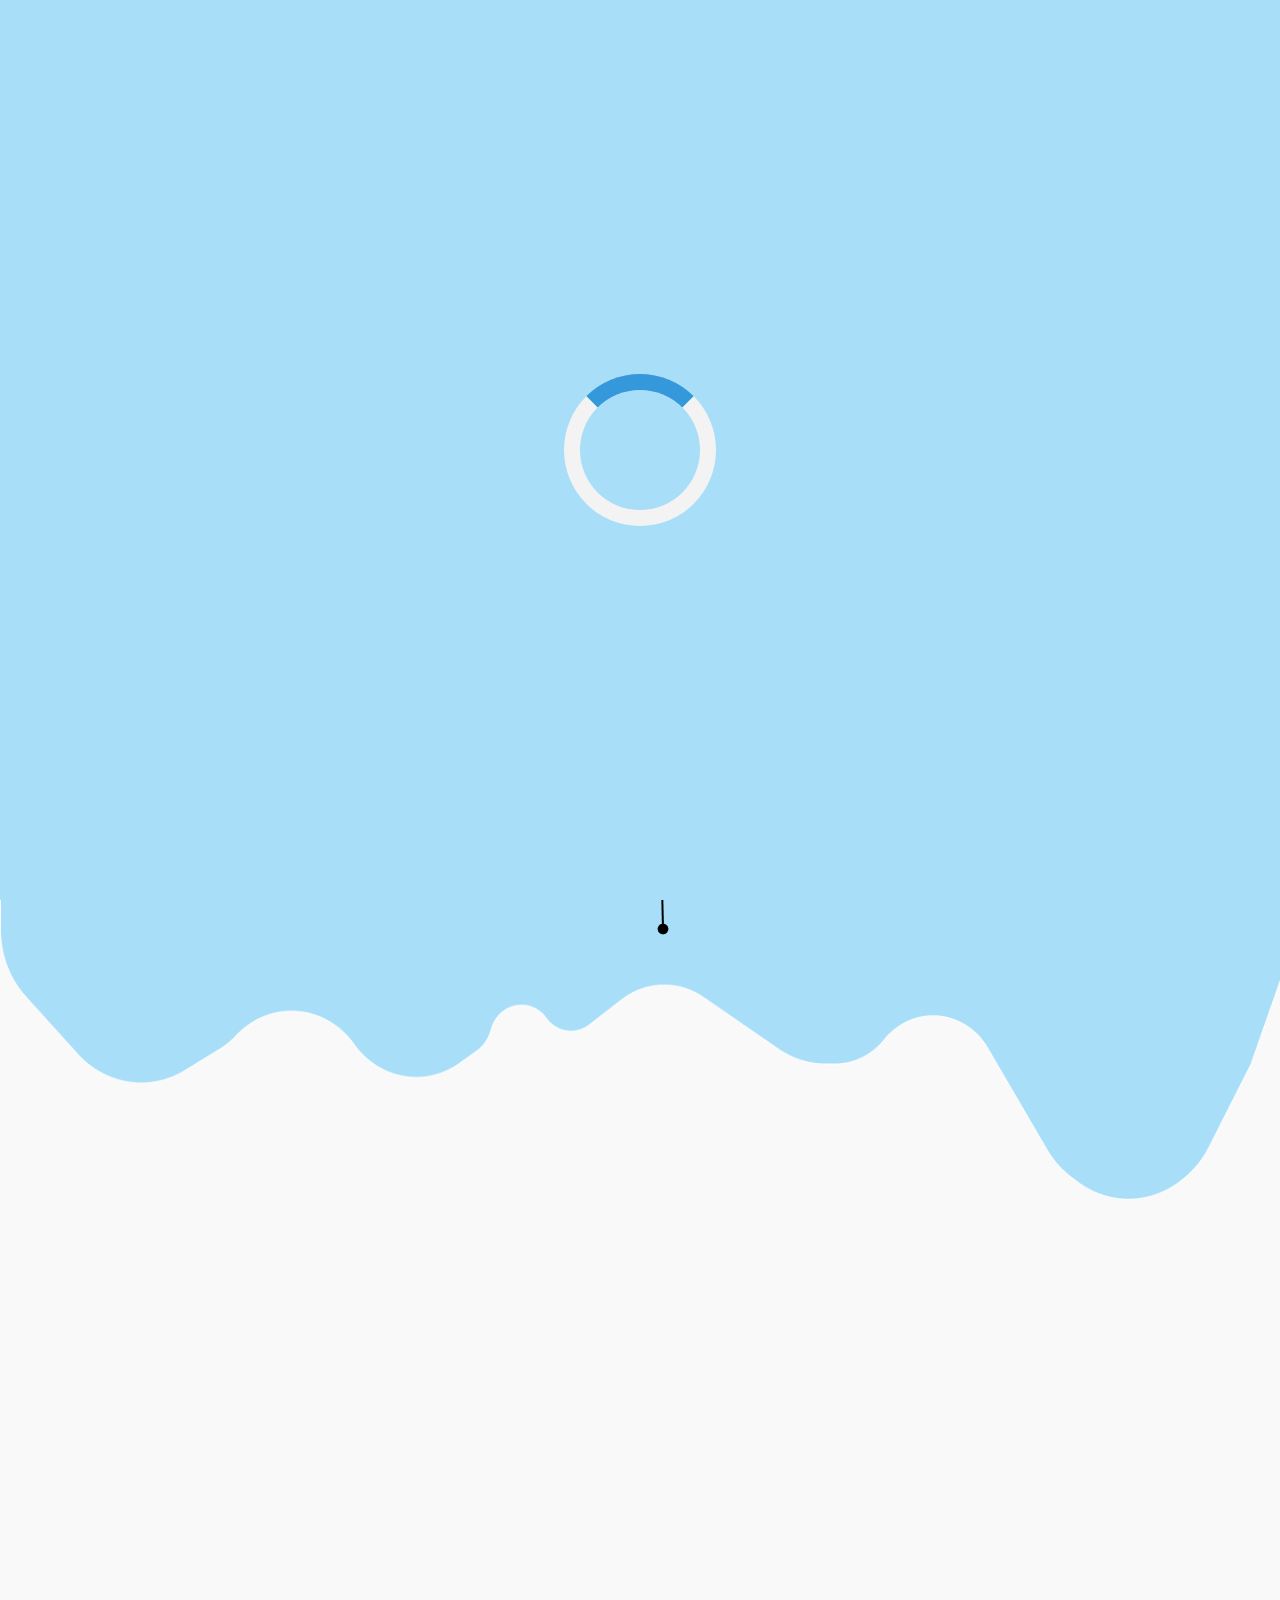
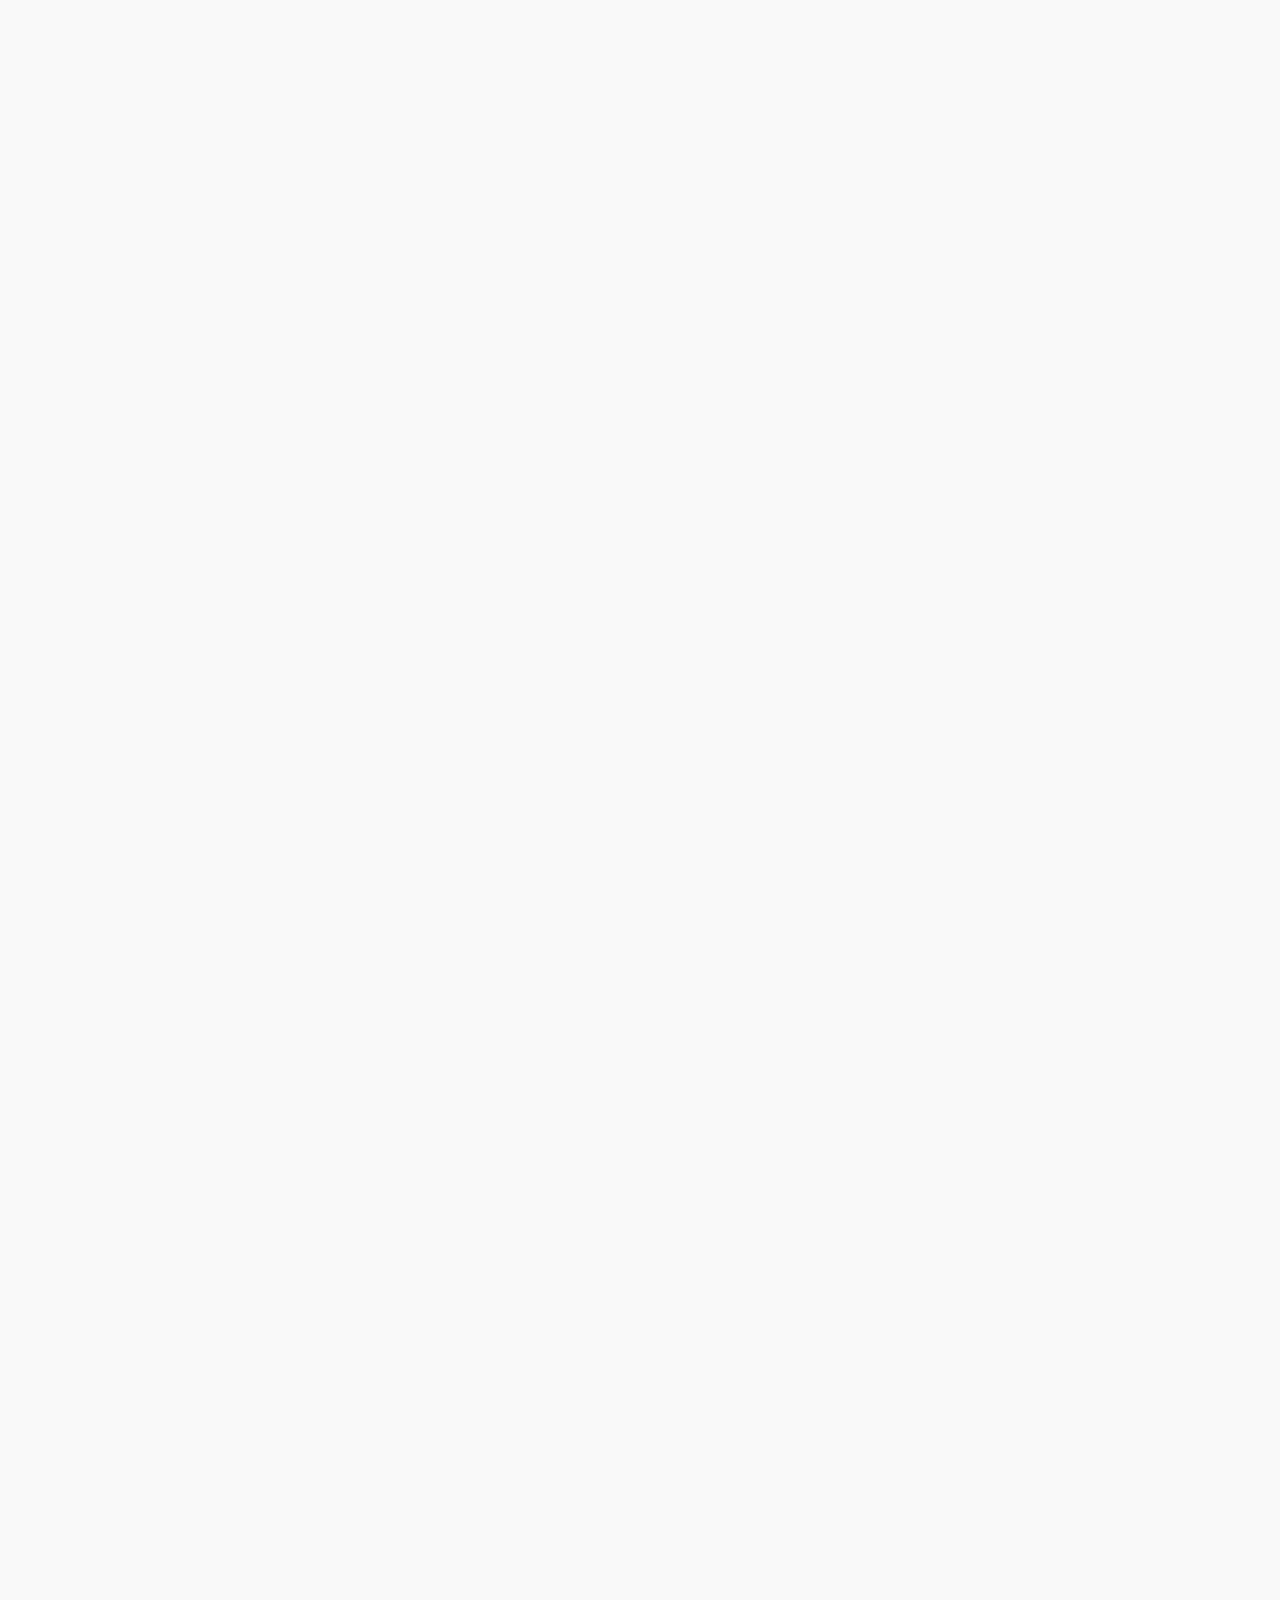
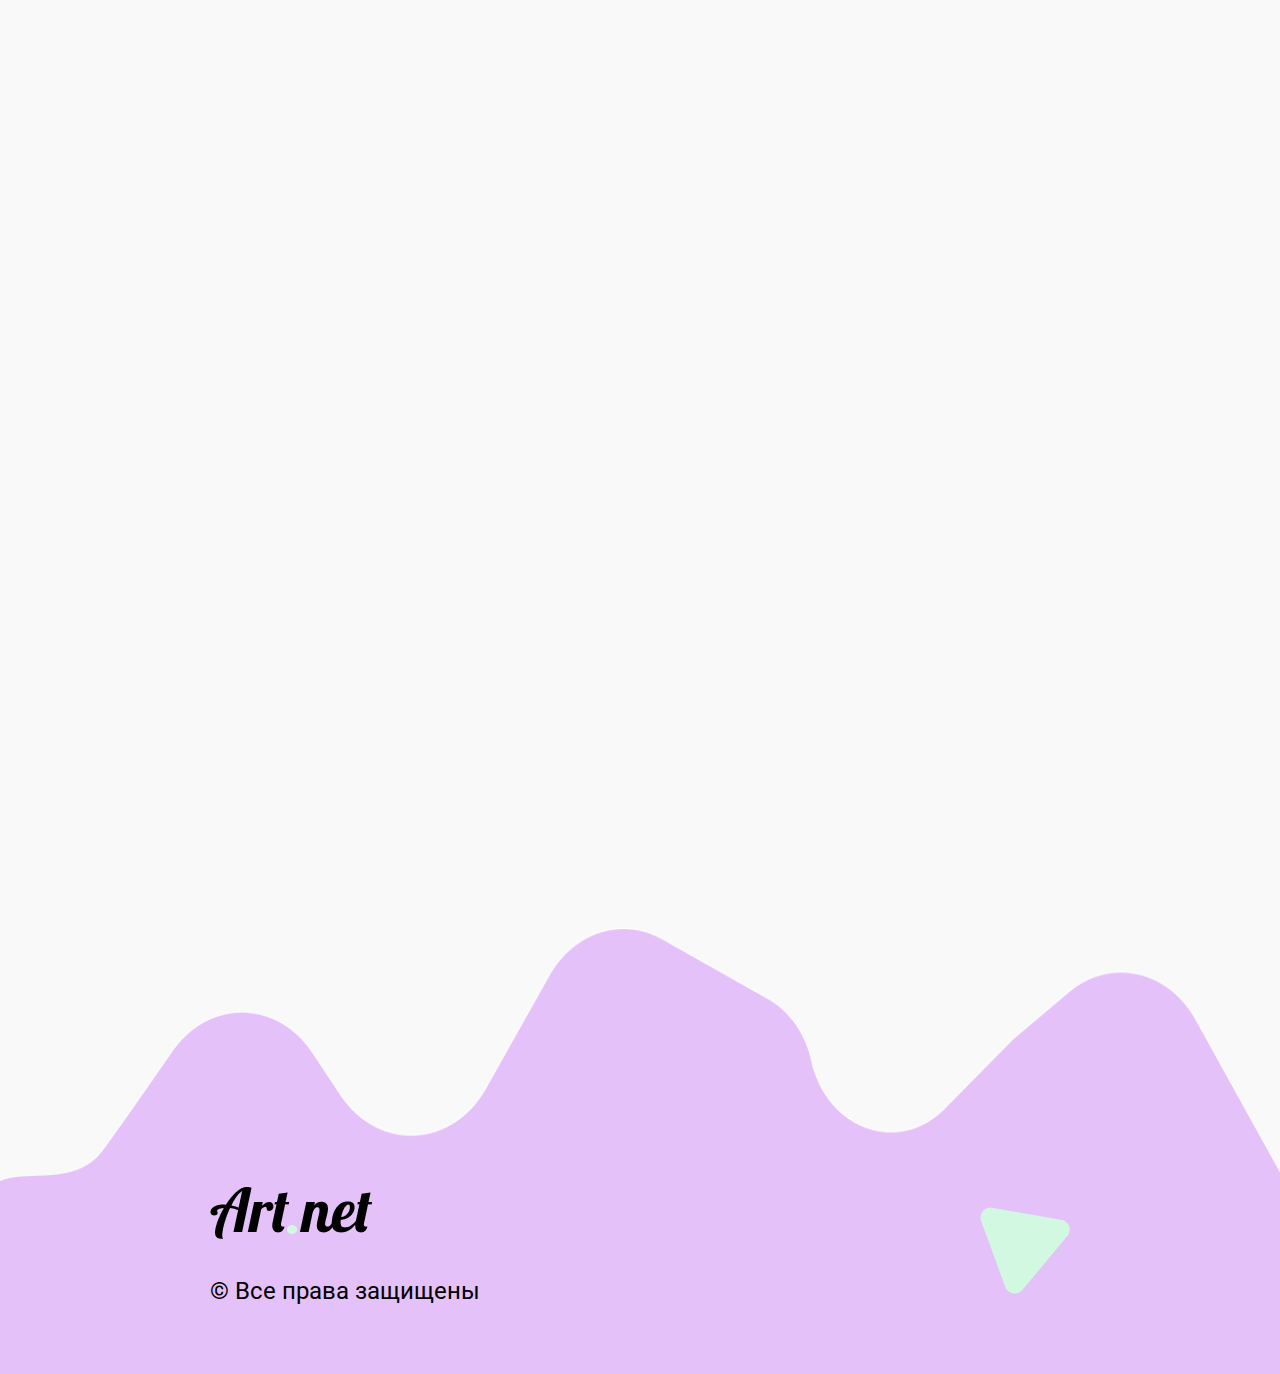
<file: index.html>
<!DOCTYPE html>
<html lang="en">
<head>
    <meta charset="UTF-8">
    <title>Art.net</title>
    <link rel="stylesheet" href="./src/styles/index.css">
    <link rel="preconnect" href="https://fonts.googleapis.com">
    <link rel="preconnect" href="https://fonts.gstatic.com" crossorigin>
    <link href="https://fonts.googleapis.com/css2?family=Roboto:ital,wght@0,100;0,300;0,400;0,500;0,700;0,900;1,100;1,300;1,400;1,500;1,700;1,900&display=swap" rel="stylesheet">
    <link rel="preconnect" href="https://fonts.googleapis.com">
    <link rel="preconnect" href="https://fonts.gstatic.com" crossorigin>
    <link href="https://fonts.googleapis.com/css2?family=Lobster&display=swap" rel="stylesheet">
</head>
<body>
<header>
    <section class="head-navigation">
        <a href="index.html">
            <img class="logo" src="./src/images/logo.png" alt="Логотип Art.net">
        </a>
        <nav class="head-nav">
            <a href="./masters.html">Наши мастера</a>
            <a href="./about-us.html">О нас</a>
            <a href="./students-works.html">Работы учеников</a>
        </nav>
        <div>
            <img src="./src/images/Instagram.png" alt="Логотип Instagram">
            <img src="./src/images/Telegram%20App.png" alt="Логотип Telegram">
        </div>
        <p>+7 (921 ) 728-75-19</p>
        <div class="burger-menu">
            <div class="bar"></div>
            <div class="bar"></div>
            <div class="bar"></div>
        </div>
    </section>
    <section class="welcome-slider">
        <div id="image-comparison">
            <img src="./src/images/before1.png" alt="alt">
            <img src="./src/images/after1.png" alt="alt">
        </div>
        <article>
            <div class="header-big-article">
                <h2>Добро пожаловать в нашу Арт-Студию!</h2>
                <p>Мы рады приветствовать вас на нашем сайте, где творчество и вдохновение соединяются, чтобы создать уникальные произведения искусства. Наша студия – это место, где каждый найдет себе занятие по душе, будь то начинающий художник или опытный мастер.</p>
            </div>
            <div class="header-small-article"><p>Свяжитесь с нами, чтобы узнать больше о наших программах и записаться на занятия. Ждем вас с нетерпением!</p></div>
        </article>
    </section>
    <section class="arrow-header">
        <img src="./src/images/Arrow%201.png" alt="">
    </section>
</header>
<main>
    <section class="services">
        <div class="services-header">
            <h2>Наши Услуги</h2>
        </div>
        <article>
            <div class="services-cards">
                <img src="./src/images/Card1.png" alt="card1">
                <h2>Групповые занятия</h2>
                <p>Регулярные занятие по абонементу. 6+</p>
            </div>
            <div class="services-cards">
                <img src="./src/images/Card2.png" alt="card2">
                <h2>Индивидуальные занятия</h2>
                <p>Занятия по индивидуальной программе один на один с художником.</p>
            </div>
            <div class="services-cards">
                <img src="./src/images/Card3.png" alt="card3">
                <h2>Сертификат</h2>
                <p>Дарите близким мастер-классы, курсы и праздники</p>
            </div>
            <div class="services-cards">
                <img src="./src/images/Card4.png" alt="card4">
                <h2>Мастер-классы</h2>
                <p>Картина на холсте без навыков рисования за один сеанс. 6+</p>
            </div>
        </article>
        <div class="price-cards"><h3>4000р.</h3></div>
        <div class="price-cards"><h3>6000р.</h3></div>
        <div class="price-cards"><h3>3000р.</h3></div>
        <div class="price-cards"><h3>5000р.</h3></div>
    </section>
    <section class="info">
        <div>
            <img src="./src/images/Ellipse.png" alt="ellipse" class="figures">
            <img src="./src/images/Triangle.png" alt="triangle" class="figures">
            <img src="./src/images/SmallElipse.png" alt="small-ellipse" class="figures">
            <img src="./src/images/Star.png" alt="star" class="figures">
        </div>
        <img src="./src/images/Info.png" alt="info">
        <article>
            <img src="./src/images/logo.png" alt="logo">
            <p>– это не просто студия, это целый мир, где искусство оживает и соединяет людей. Здесь каждый найдет свою нить вдохновения, которая приведет к вершинам творчества.</p>
        </article>
    </section>
    <section class="form">
        <div class="form-group">
            <form action="post">
                <h2>Оставьте заявку</h2>
                <input type="text" placeholder="Имя">
                <input type="text" placeholder="Фамилия">
                <input type="text" placeholder="Телефон">
                <button type="submit">Подтвердить</button>
            </form>
            <img src="./src/images/logo.png" alt="logo">
        </div>
    </section>
</main>
<footer>
    <div>
        <img src="./src/images/logo-footer.png" alt="logo">
        <p>© Все права защищены</p>
    </div>
    <img src="./src/images/Triangle.png" alt="triangle">
</footer>
<div id="loader-wrapper">
    <div id="loader"></div>
    <div class="loader-section"></div>
</div>
<script src="src/scripts/load-animation.js"></script>
<script src="src/scripts/adapt.js"></script>
<script src="src/scripts/slider-before-after.js"></script>
<script src="src/scripts/cards-main-page.js"></script>
<script src="src/scripts/cards-main-modal.js"></script>
<script src="src/scripts/appearence-animation.js"></script>
</body>
</html>
</file>
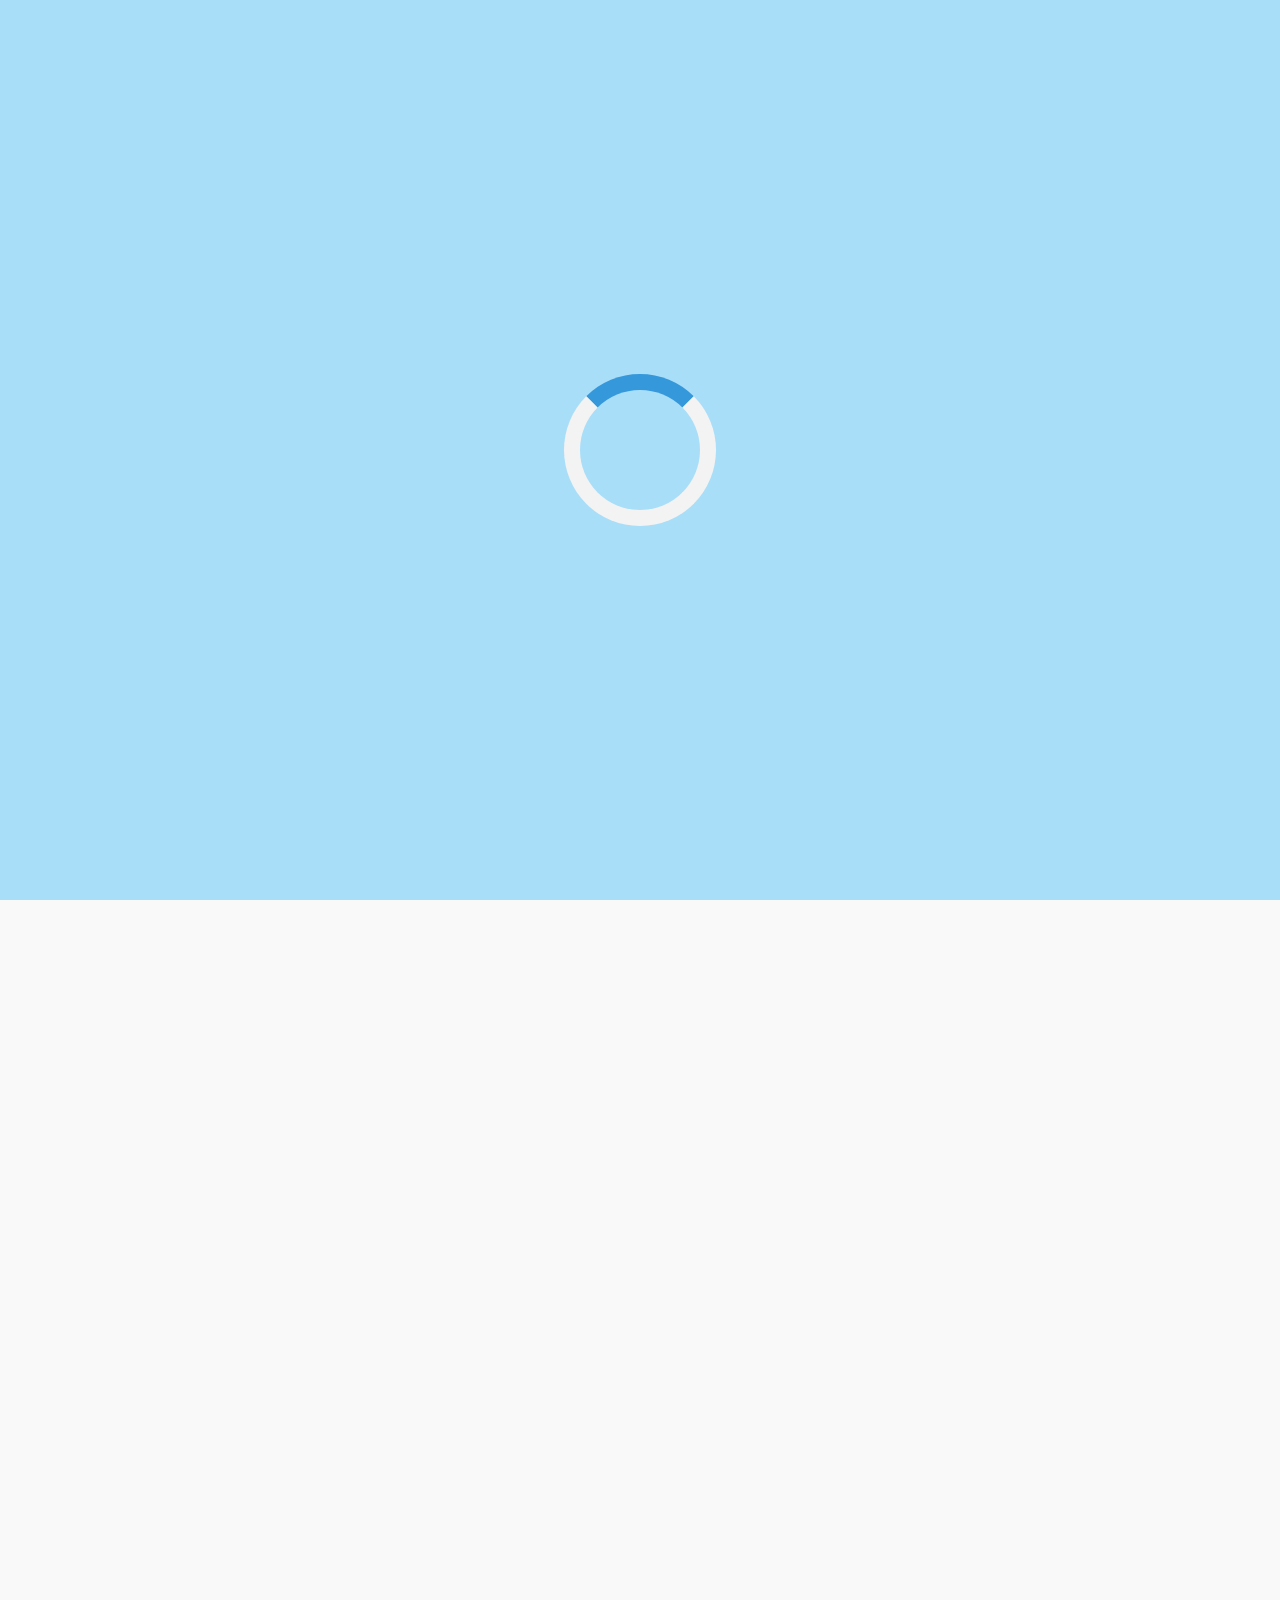
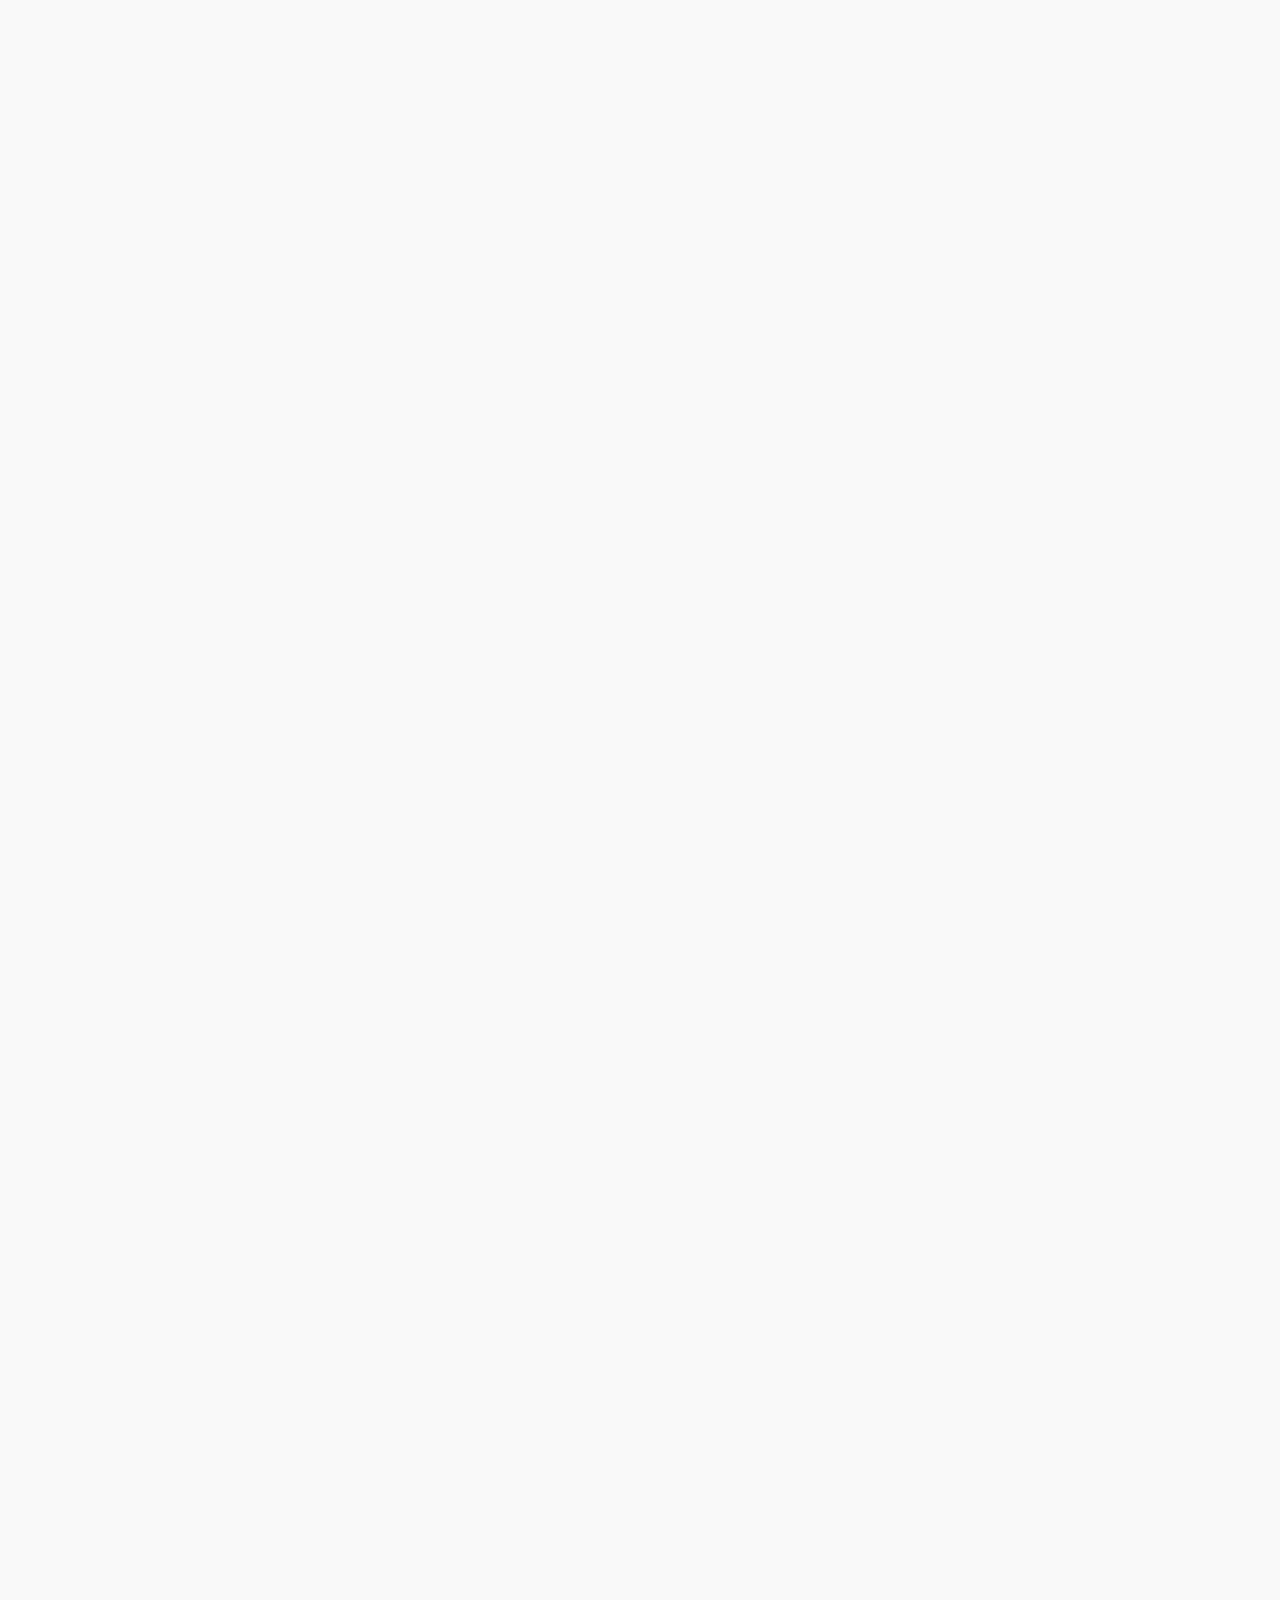
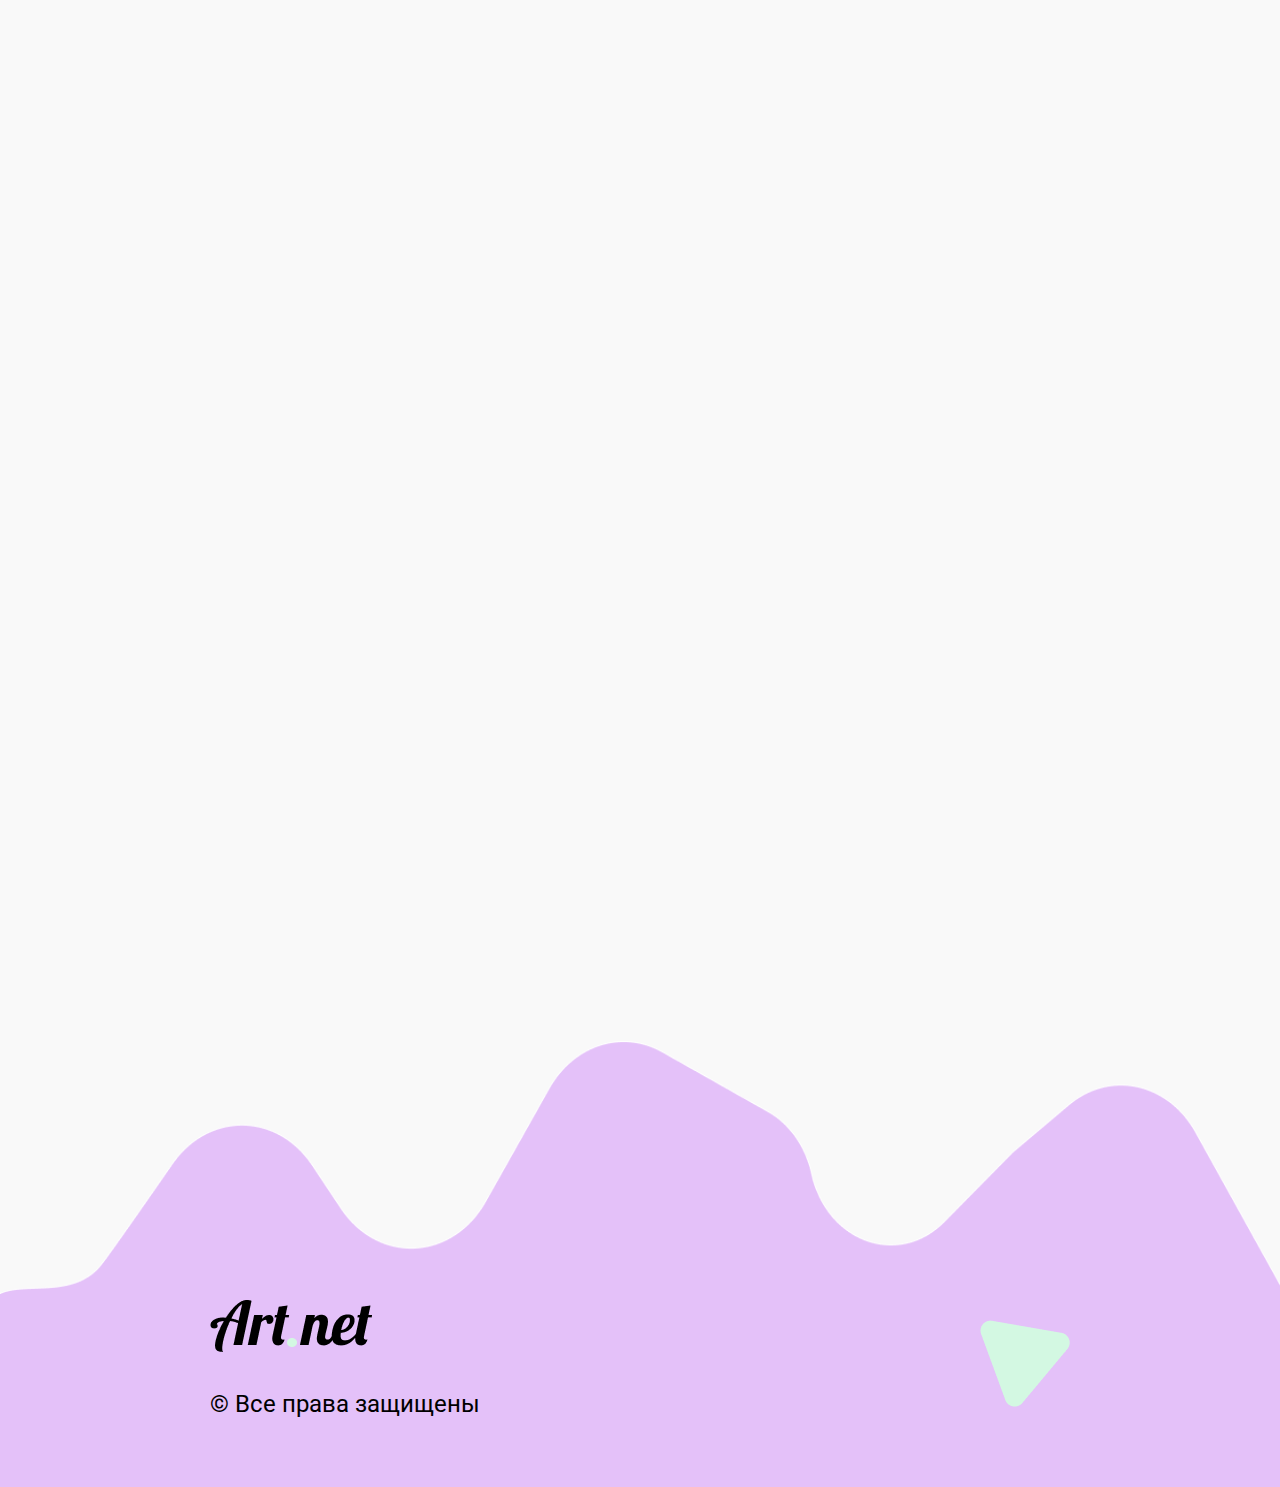
<file: about-us.html>
<!DOCTYPE html>
<html lang="en">
<head>
    <meta charset="UTF-8">
    <title>Art.net</title>
    <link rel="stylesheet" href="./src/styles/about-us.css">
    <link rel="preconnect" href="https://fonts.googleapis.com">
    <link rel="preconnect" href="https://fonts.gstatic.com" crossorigin>
    <link href="https://fonts.googleapis.com/css2?family=Roboto:ital,wght@0,100;0,300;0,400;0,500;0,700;0,900;1,100;1,300;1,400;1,500;1,700;1,900&display=swap" rel="stylesheet">
    <link rel="preconnect" href="https://fonts.googleapis.com">
    <link rel="preconnect" href="https://fonts.gstatic.com" crossorigin>
    <link href="https://fonts.googleapis.com/css2?family=Lobster&display=swap" rel="stylesheet">
</head>
<body>
<header>
    <section class="head-navigation">
        <a href="index.html">
            <img class="logo" src="./src/images/logo.png" alt="Логотип Art.net">
        </a>
        <nav class="head-nav">
            <a href="./masters.html">Наши Мастера</a>
            <a href="./about-us.html">О нас</a>
            <a href="./students-works.html">Работы учеников</a>
        </nav>
        <div>
            <img src="./src/images/Instagram.png" alt="Логотип Instagram">
            <img src="./src/images/Telegram%20App.png" alt="Логотип Telegram">
        </div>
        <p>+7 (921 ) 728-75-19</p>
        <div class="burger-menu">
            <div class="bar"></div>
            <div class="bar"></div>
            <div class="bar"></div>
        </div>
    </section>
    <section class="about-info">

        <article>
            <div class="header-article">
                <img src="src/images/about-preview.png" alt="preview-img" />
                <div class="header-info-block">
                    <h2>Наша история</h2>
                    <p>Идея открытия <span class="span-header">Art<span class="dot">.</span>net</span> родилась из желания создать
                        сообщество, где каждый человек, вне
                        зависимости от уровня мастерства,
                        мог бы найти поддержку и возможности для роста.
                        Мы начали с небольшой группы энтузиастов, которые собирались вместе,
                        чтобы делиться своими работами, обмениваться идеями и учиться друг у друга.
                        Со временем к нам присоединилось множество талантливых людей, и наша студия начала расти.</p>
                </div>
            </div>
        </article>

    </section>
</header>
<main>

    <section class="about-main-block">
        <h2>Почему мы?</h2>
        <article>
            <div class="about-info-block">
                <div class="about-text-block">
                    <p class="numbers-color-text-pink">01</p>
                    <h3>Удобное расположение и уютная атмосфера</h3>
                </div>
                <img src="src/images/about01.png" alt="comforts"/>
            </div>
            <div class="about-info-block">

                <img src="src/images/about02.png" alt="professionals-commands"/>
                <div class="about-text-block-2">
                    <p class="numbers-color-text-green">02</p>
                    <h3>Профессиональная команда преподавателей</h3>
                </div>

            </div>
            <article class="about-main-footer-article">
                        <div class="footer-text-first">
                            <p class="numbers-color-text-blue">03</p>
                            <h3>Уникальные авторские методики преподавания</h3>
                        </div>
                        <div class="footer-text-second">
                            <p class="numbers-color-text-yellow">04</p>
                            <h3>Качественные художественные материалы</h3>
                        </div>
                        <img src="src/images/about03.png" alt="main-foot-img" />
            </article>

        </article>
    </section>
    <section class="about-info-mission-block">
        <div class="about-mission-text-block">
            <h3>Наша миссия</h3>
        </div>
        <div class="about-info-mission-block-img-card">
            <article>
                <p><span class="span-header">Art<span class="dot">.</span>net</span> ставит перед собой цель сделать искусство доступным для всех.
                    Мы верим, что каждый человек обладает творческим потенциалом,
                    который можно раскрыть в поддерживающей и вдохновляющей среде.
                    Наши мастер-классы, семинары и выставки направлены на то, чтобы
                    помочь каждому найти свой уникальный художественный голос и выразить
                    его через различные формы искусства.</p>
            </article>
            <img src="src/images/about-footer.png" alt="foot-img" class="img-cards" />
            <div>
                <img src="./src/images/Triangle.png" alt="triangle"  class="figures">
                <img src="./src/images/Ellipse.png" alt="ellipse"  class="figures">
                <img src="./src/images/Star.png" alt="star"  class="figures">
            </div>
        </div>
    </section>
</main>
<footer>
    <div>
        <img src="./src/images/logo-footer.png" alt="logo">
        <p>© Все права защищены</p>
    </div>
    <img src="./src/images/Triangle.png" alt="triangle">
</footer>
<div id="loader-wrapper">
    <div id="loader"></div>
    <div class="loader-section"></div>
</div>
<script src="src/scripts/load-animation.js"></script>
<script src="src/scripts/adapt.js"></script>
<script src="src/scripts/slider-before-after.js"></script>
<script src="src/scripts/students-hover.js"></script>
<script src="src/scripts/appearence-animation.js"></script>
</body>
</html>
</file>
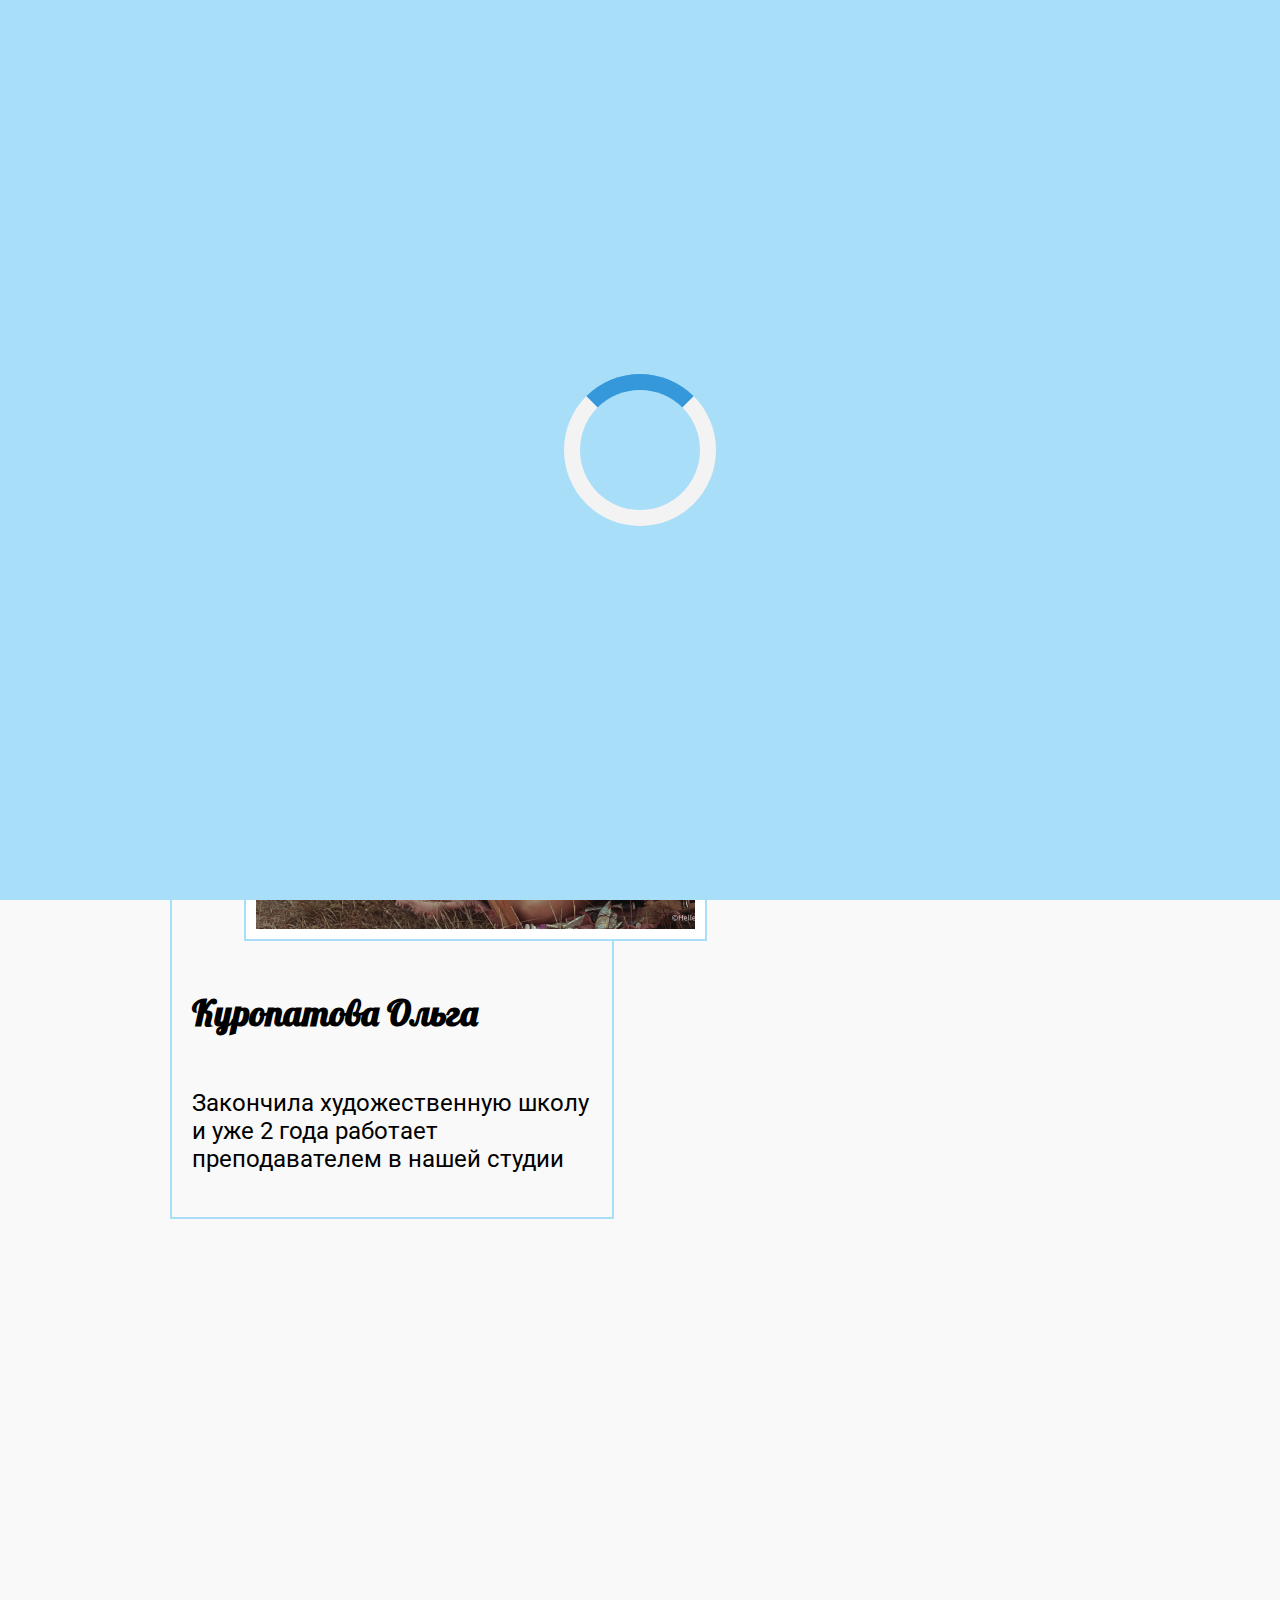
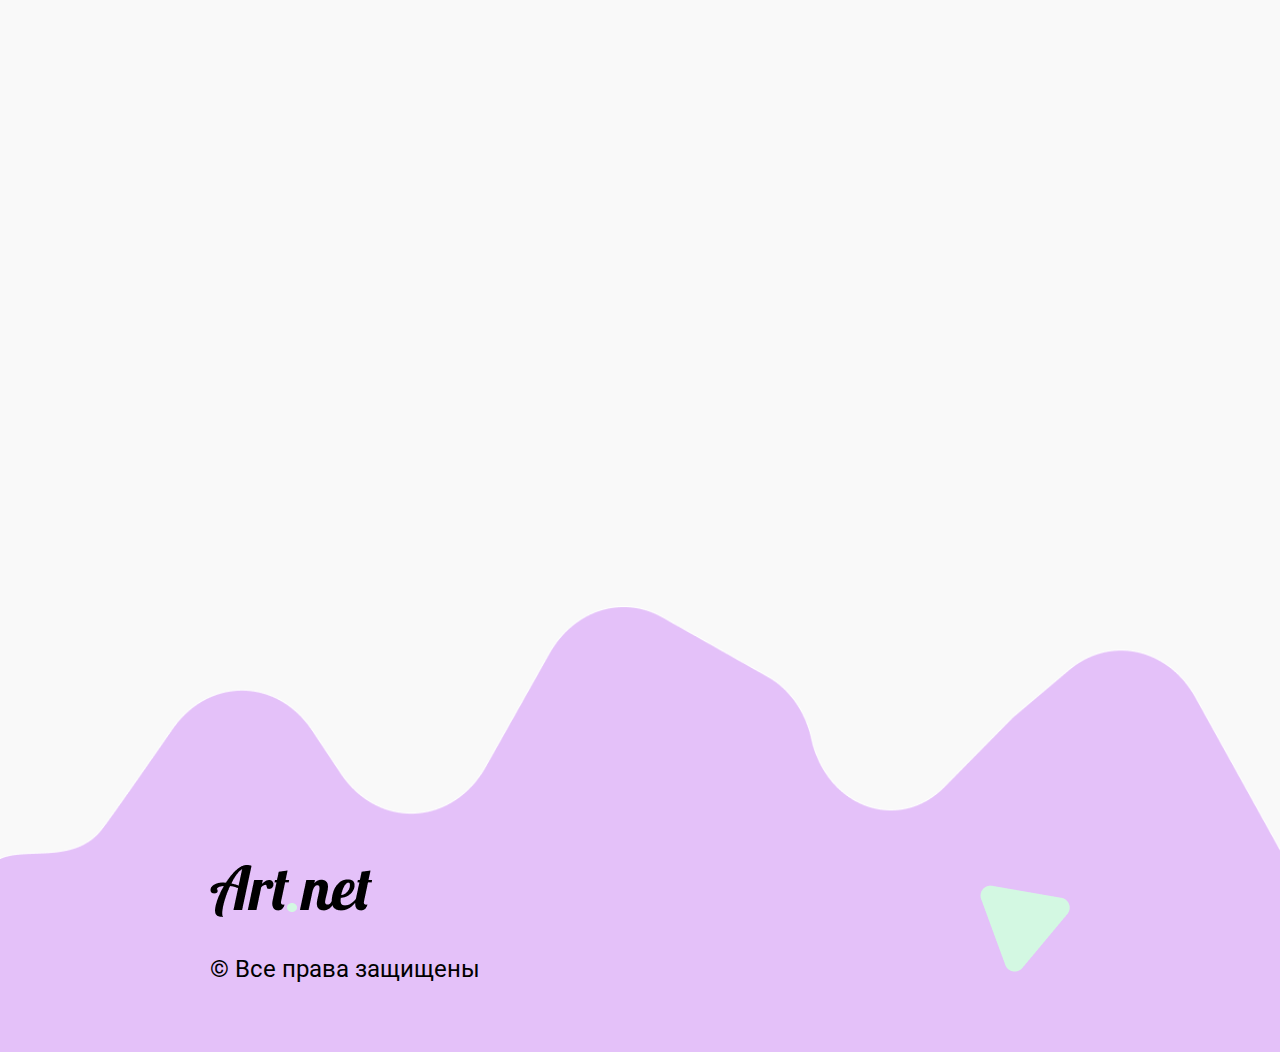
<file: masters.html>
<!DOCTYPE html>
<html lang="en">
<head>
    <meta charset="UTF-8">
    <title>Art.net</title>
    <link rel="stylesheet" href="./src/styles/masters.css">
    <link rel="preconnect" href="https://fonts.googleapis.com">
    <link rel="preconnect" href="https://fonts.gstatic.com" crossorigin>
    <link href="https://fonts.googleapis.com/css2?family=Roboto:ital,wght@0,100;0,300;0,400;0,500;0,700;0,900;1,100;1,300;1,400;1,500;1,700;1,900&display=swap" rel="stylesheet">
    <link rel="preconnect" href="https://fonts.googleapis.com">
    <link rel="preconnect" href="https://fonts.gstatic.com" crossorigin>
    <link href="https://fonts.googleapis.com/css2?family=Lobster&display=swap" rel="stylesheet">
</head>
<body>
<header>
    <section class="head-navigation">
        <a href="index.html">
            <img class="logo" src="./src/images/logo.png" alt="Логотип Art.net">
        </a>
        <nav class="head-nav">
            <a href="./masters.html">Наши Мастера</a>
            <a href="./about-us.html">О нас</a>
            <a href="./students-works.html">Работы учеников</a>
        </nav>
        <div>
            <img src="./src/images/Instagram.png" alt="Логотип Instagram">
            <img src="./src/images/Telegram%20App.png" alt="Логотип Telegram">
        </div>
        <p>+7 (921 ) 728-75-19</p>
        <div class="burger-menu">
            <div class="bar"></div>
            <div class="bar"></div>
            <div class="bar"></div>
        </div>
    </section>
    <section class="masters-info">
        <h2>Наши Мастера</h2>
        <article>
            <div class="header-article">
                <p>Познакомьтесь с вашими будущими учителями и наставниками,
                    которые помогут воплотить ваши фантазии в настоящую картину!</p>
            </div>
        </article>
    </section>
    <section class="master-card-first">
            <article class="info-text-block">
                <h2>Куропатова Ольга</h2>
                <p>Закончила художественную школу и уже 2 года работает преподавателем в нашей студии</p>
            </article>
            <img class="img-border" src="src/images/card1-master.png" alt="master-card1"/>
    </section>
</header>
<main>
    <section class="masters-main-block">
        <article>
            <div class="master-card-right">
                <div class="master-card-content">
                    <div class="info-text-block">
                        <h2>Артьемьева Анна</h2>
                        <p>Закончила университет по специальности “Изобразительное искусство” и уже 10 лет работает преподавателем </p>
                    </div>
                    <img class="img-border" src="src/images/card2-master.png" alt="master-card1"/>
                </div>
            </div>
            <div class="master-card-left">
                <div class="master-card-content-2">
                    <div class="info-text-block">
                        <h2>Прилучных Дмитрий</h2>
                        <p>Получил образование графического дизайнера в колледже и работает с нашей студией на протяжении 3 лет</p>
                    </div>
                    <img class="img-border" src="src/images/card3-master.png" alt="master-card1"/>
                </div>
            </div>
        </article>
    </section>
</main>
<footer>
    <div>
        <img src="./src/images/logo-footer.png" alt="logo">
        <p>© Все права защищены</p>
    </div>
    <img src="./src/images/Triangle.png" alt="triangle">
</footer>
<div id="loader-wrapper">
    <div id="loader"></div>
    <div class="loader-section"></div>
</div>
<script src="src/scripts/load-animation.js"></script>
<script src="src/scripts/adapt.js"></script>
<script src="src/scripts/slider-before-after.js"></script>
<script src="src/scripts/students-hover.js"></script>
<script src="src/scripts/appearence-animation.js"></script>
</body>
</html>
</file>
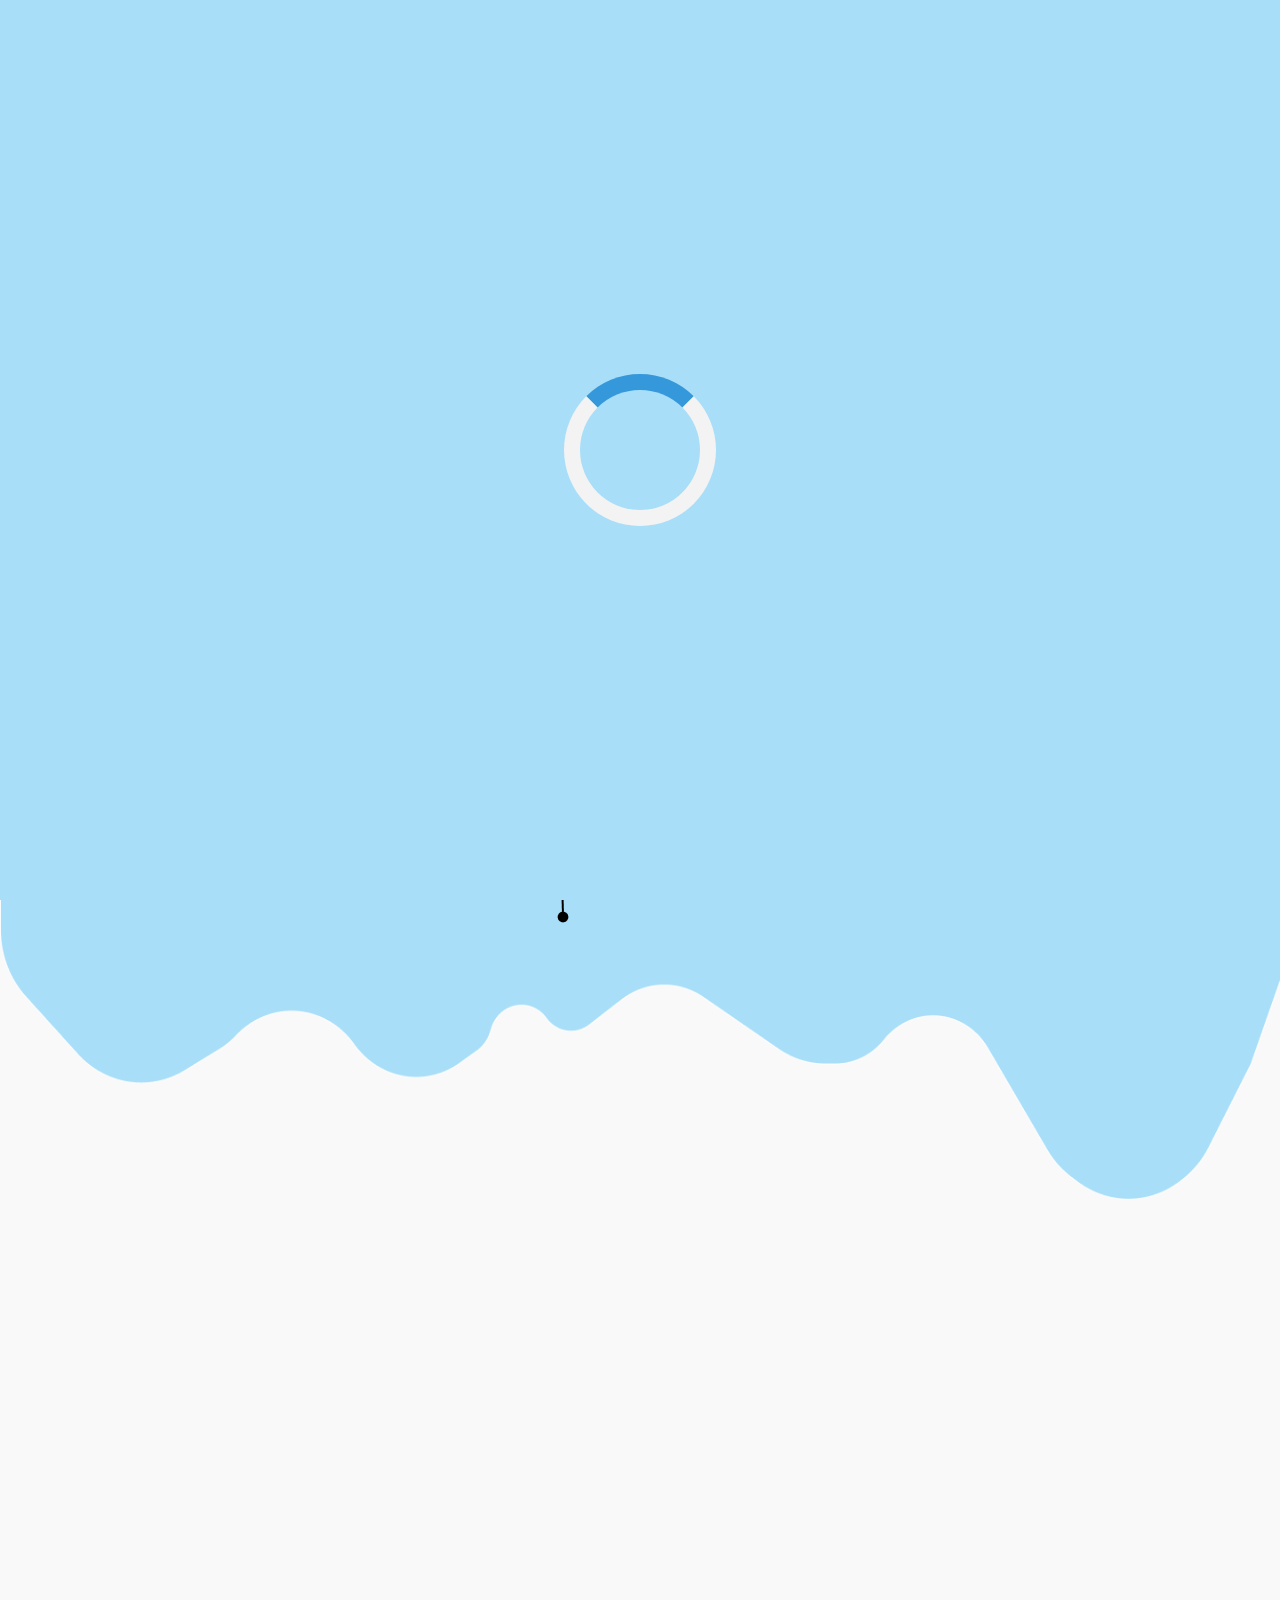
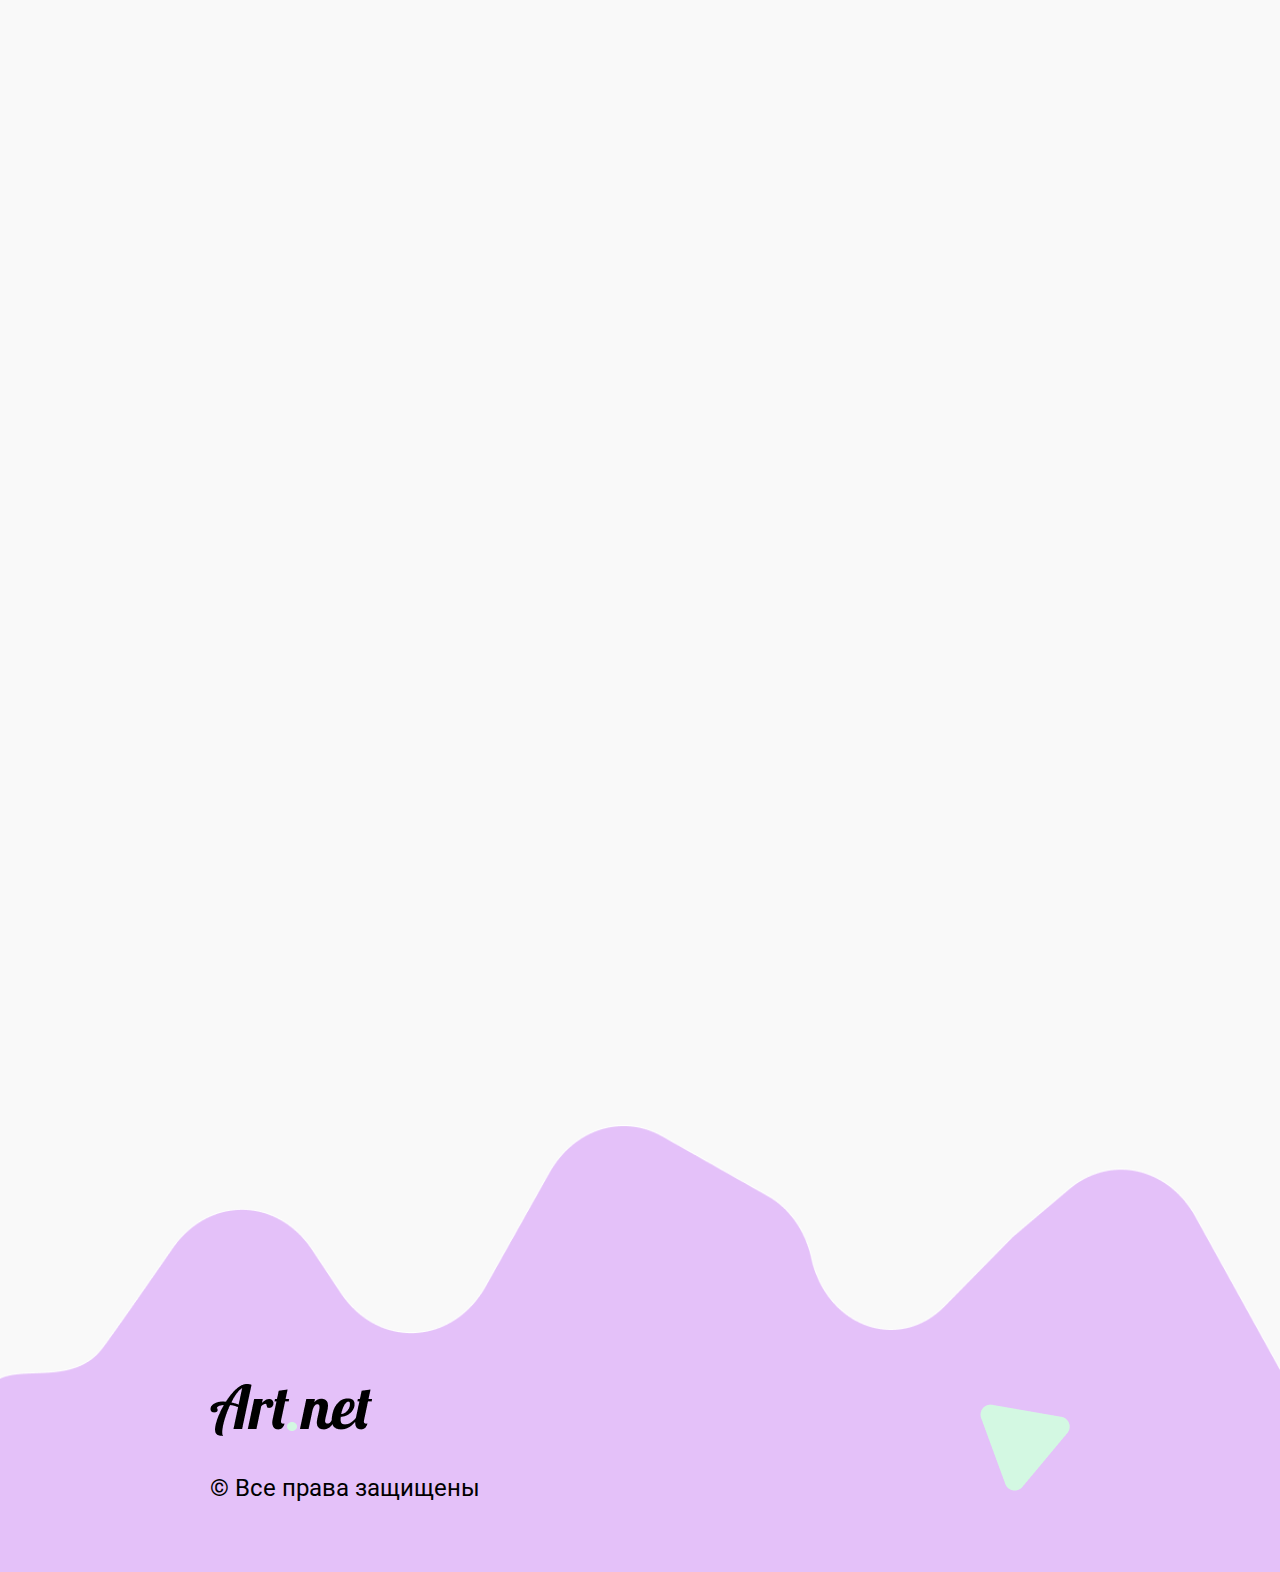
<file: students-works.html>
<!DOCTYPE html>
<html lang="en">
<head>
    <meta charset="UTF-8">
    <title>Art.net</title>
    <link rel="stylesheet" href="./src/styles/students-works.html.css">
    <link rel="preconnect" href="https://fonts.googleapis.com">
    <link rel="preconnect" href="https://fonts.gstatic.com" crossorigin>
    <link href="https://fonts.googleapis.com/css2?family=Roboto:ital,wght@0,100;0,300;0,400;0,500;0,700;0,900;1,100;1,300;1,400;1,500;1,700;1,900&display=swap" rel="stylesheet">
    <link rel="preconnect" href="https://fonts.googleapis.com">
    <link rel="preconnect" href="https://fonts.gstatic.com" crossorigin>
    <link href="https://fonts.googleapis.com/css2?family=Lobster&display=swap" rel="stylesheet">
</head>
<body>
<header>
    <section class="head-navigation">
        <a href="index.html">
            <img class="logo" src="./src/images/logo.png" alt="Логотип Art.net">
        </a>
        <nav class="head-nav">
            <a href="./masters.html">Наши мастера</a>
            <a href="./about-us.html">О нас</a>
            <a href="./students-works.html">Работы учеников</a>
        </nav>
        <div>
            <img src="./src/images/Instagram.png" alt="Логотип Instagram">
            <img src="./src/images/Telegram%20App.png" alt="Логотип Telegram">
        </div>
        <p>+7 (921 ) 728-75-19</p>
        <div class="burger-menu">
            <div class="bar"></div>
            <div class="bar"></div>
            <div class="bar"></div>
        </div>
    </section>
    <section class="welcome-slider">
        <div id="image-comparison">
            <img src="./src/images/before-students.png" alt="alt">
            <img src="./src/images/after-students.png" alt="alt">
        </div>
        <article>
            <div class="header-big-article">
                <h2>Работы Наших Учеников в ART.net</h2>
                <p>Каждое произведение, созданное в стенах нашей арт-студии, отражает уникальное видение и талант наших учеников. Мы гордимся их достижениями и рады делиться с вами их невероятными работами. </p>
            </div>
        </article>
    </section>
    <section class="arrow-header2">
        <img src="./src/images/Arrow%201.png" alt="">
    </section>
</header>
<main>
    <section class="services">
        <div class="services-header">
            <h2>Работы учеников</h2>
        </div>
        <article>
            <div class="services-cards">
                <div class="card-content">
                    <img src="./src/images/card1-students.png" alt="card1">
                </div>
            </div>
            <div class="services-cards">
                <div class="card-content">
                    <img src="./src/images/card2-students.png" alt="card2">
                </div>
            </div>
            <div class="services-cards">
                <div class="card-content">
                    <img src="./src/images/card3-students.png" alt="card3">
                </div>
            </div>
            <div class="services-cards">
                <div class="card-content">
                    <img src="./src/images/card4-students.png" alt="card4">
                </div>
            </div>
        </article>
    </section>
</main>
<footer>
    <div>
        <img src="./src/images/logo-footer.png" alt="logo">
        <p>© Все права защищены</p>
    </div>
    <img src="./src/images/Triangle.png" alt="triangle">
</footer>
<div id="loader-wrapper">
    <div id="loader"></div>
    <div class="loader-section"></div>
</div>
<script src="src/scripts/load-animation.js"></script>
<script src="src/scripts/adapt.js"></script>
<script src="src/scripts/slider-before-after.js"></script>
<script src="src/scripts/students-hover.js"></script>
<script src="src/scripts/appearence-animation.js"></script>
</body>
</html>
</file>
<file: src/styles/index.css>
html, body {
    overflow-x: hidden;
}

body{
    padding: 0;
    margin: 0;
    font-family: Roboto;
    font-size: 24px;
    background: #F9F9F9;
}
header {
    display: flex;
    flex-direction: column;
    align-items: center;
    gap: 16px;
    min-height: 1200px;
    max-height: 1300.5px;
    background: url("../images/head-bg.png") center top / 100% 1200px no-repeat;
}
.head-navigation{
    display: flex;
    justify-content: center;
    align-items: center;
    margin-top: 30px;
    gap:16px;
    position: relative;
}

.logo {
    max-width: 163px;
    max-height: 75px;
    margin-right: 83px;
    cursor: pointer;
}

.head-nav {
    display: flex;
    gap: 43px;
}

a{
    color: black;
    text-decoration: none;
}

a:hover {
    color: rgba(0, 0, 0, 0.47);
}

.head-navigation > div {
    display: flex;
    gap: 13px;
}

.welcome-slider {
    display: flex;
    justify-content: center;
    gap:30px;
    margin-top: 100px;
}

.image-comparison {
    position: relative;
    display: inline-block;
    width: 370px;
    max-width: 370px;
    max-height: 461px;
    overflow: hidden;
    border-radius: 20px;
    transition: .3s all;
}

.image-comparison__before {
    position: absolute;
    width: 50%;
    overflow: hidden;
}

.image-comparison__image {
    display: block;
}

.image-comparison__slider {
    background: black;
    padding: 0;
    position: absolute;
    top: 50%;
    left: 50%;
    transform: translate(-50%, -50%);
    width: 2px;
    height: 100%;
    cursor: col-resize;
    outline: none;
    border: none;
}

.image-comparison__slider::before {
    content: "";
    position: absolute;
    top: calc(50% - 20px);
    left: -16px;
    width: 30px;
    height: 30px;
    border-radius: 50%;
    background: black url("../images/arrows.png") no-repeat center;
    border: 2px solid #000000;
    background-size: 90%;
}

.image-comprison__slider:hover,
.image-comprison__slider:focus,
.image-comprison__slider:hover::before,
.image-comprison__slider:focus::before {
    background-color: #000000;
    outline: none;
    border: none;
}

.welcome-slider > article {
    display: flex;
    flex-direction: column;
}

.header-big-article {
    background: #D3F8E2;
    max-width: 570px;
    max-height: 327px;
    border-radius: 20px;
    padding: 1px 15px 1px 15px;
}

.header-big-article > h2 {
    font-family: Lobster;
    font-size: 40px;
    margin-bottom: 13px;
    margin-top: 20px;
}

.header-big-article > p {
    font-family: Roboto;
    font-size: 24px;
    margin-top: 0;
}

.header-small-article {
    background: #D3F8E2;
    max-width: 570px;
    max-height: 105px;
    border-radius: 20px;
    padding: 1px 15px 1px 15px;
    font-size: 24px;
    margin-top: 29px;
}

.header-small-article > p {
    margin-top: 10px;
}

.arrow-header > img {
    margin-top: 10px;
    margin-left: 60%;
}

main {
    margin-top: 40px;
    display: flex;
    flex-direction: column;
}

.services {
    position: relative;
    display: flex;
    flex-direction: column;
    justify-content: center;
    align-self: center;
}

.services-header {
    display: flex;
    width:968px;
    border-bottom: 5px solid #E4C1F9;
}

.services-header > h2 {
    margin-top: 0;
    margin-bottom: 36px;
    font-family: Lobster;
    font-size: 36px;
}

.services > article {
    display: flex;
    flex-wrap: wrap;
    gap:20px;
    margin-top: 50px;
    max-width: 1000px;
    margin-left: -5px;
}

.services-cards {
    width: 470px;
    height: 594px;
    border: 5px solid #E4C1F9;
    border-radius:15px;
    display: flex;
    flex-direction: column;
    justify-content: center;
    align-items: center;
    transition: .3s all;
    background: #F9F9F9;
    cursor: pointer;
}

.services-cards:last-child {
    margin-top: 20px;
}

.services-cards:nth-last-child(2) {
    margin-top: 20px;
}

.services-cards > img {
    max-width: 437px;
    max-height: 356.5px;
}

.services-cards > h2 {
    font-family: Lobster;
    font-size: 32px;
    width: 437px;
    margin-bottom: 15px;
    align-items: flex-start;
}


.services-cards > p {
    font-size:24px;
    max-width: 437px;
    margin-top: 0;
}

.services-cards:hover {
    opacity: 50% ;
    transform: rotateZ(4deg);
    animation: scalePulse 1s ease;
}

.price-cards {
    position: absolute;
    top: 0;
}

.price-cards:nth-of-type(2){
    background: #D3F8E2;
    top:80px;
    left:-150px;
    display: flex;
    justify-content: center;
    align-items: center;
    width: 202px;
    height: 202px;
    border-radius: 100px;
    z-index: -1;
}

.price-cards:nth-of-type(3){
    background: #D3F8E2;
    top:80px;
    right:-150px;
    display: flex;
    justify-content: center;
    align-items: center;
    width: 202px;
    height: 202px;
    border-radius: 100px;
    z-index: -1;
}

.price-cards:nth-of-type(4){
    background: #D3F8E2;
    top:700px;
    left:-150px;
    display: flex;
    justify-content: center;
    align-items: center;
    width: 202px;
    height: 202px;
    border-radius: 100px;
    z-index: -1;
}

.price-cards:nth-of-type(5){
    background: #D3F8E2;
    top:700px;
    right:-150px;
    display: flex;
    justify-content: center;
    align-items: center;
    width: 202px;
    height: 202px;
    border-radius: 100px;
    z-index: -1;
}

.services-link {
    text-align: center;
    margin-top: 40px;
}

.info {
    position: relative;
    display: flex;
    margin-top: 244px;
    justify-content: center;
}

.info > article {
    background: #A9DEF9;
    max-height: 288px;
    border-radius: 10px;
    padding: 20px;
    margin-top: 70px;
}

.info > article > p {
    max-width: 445px;
    font-family: Roboto;
    font-size: 24px;
}

.info > div {
    position: absolute;
    top:-200px;
}

.figures{
    position: absolute;
}

.figures:nth-of-type(1){
    left: -500px;
    top: 60px;
}

.figures:nth-of-type(2){
    right: -300px;
    top:60px;
}

.figures:nth-of-type(3) {
    top: 650px;
    right: -300px;
}

.figures:nth-of-type(4) {
    top: 730px;
    left: -180px;
}

.form {
    margin-top: 177px;
    display: flex;
    justify-content: center;
}

.form-group {
    background: #D3F8E2;
    border-radius: 20px;
    display: flex;
    padding: 50px;
    justify-content: center;
    align-items: center;
    gap: 60px;
}

.form-group > form {
    display: flex;
    flex-direction: column;
    gap:10px;
}

.form-group > form > input{
    background: #A9DEF9;
    width: 450px;
    height: 34px;
    max-width: 450px;
    max-height: 34px;
    border-radius: 20px;
    border:none;
    padding: 20px;
    transition: .3s all;
}

.form-group > form > input::placeholder {
    color: rgba(0, 0, 0, 0.41);
    font-family: Roboto;
    font-size:24px;
}

.form-group > form > input:hover {
    opacity: 0.5;
}

.form-group > form > button {
    background: #EDE7B1;
    border-radius: 10px;
    border: none;
    max-width:180px;
    height: 52px;
    font-family: Roboto;
    font-size:24px;
    transition: .3s all;
}

.form-group > form > button:hover{
    opacity: 0.5;
}

.form-group > img {
    width: 163px;
    height: 75px;
}

.form-group > form > h2 {
    font-family: Lobster;
    font-size: 36px;
    margin-top: 0;
}

footer{
    display: flex;
    justify-content: center;
    align-items: center;
    height: 447.5px;
    margin-top: 100px;
    background: url("../images/Footer-bg.png") center bottom / 100% 447.5px no-repeat;
}

footer > div {
    margin-top: 200px;
    margin-right: 500px;
}

footer > img {
    margin-top:200px;
}

.burger-menu {
    display: none;
    flex-direction: column;
    cursor: pointer;
}

.burger-menu .bar {
    display: none;
    width: 25px;
    height: 3px;
    background-color: #333;
}

.modal-div2 > button {
    margin-top: 20px;
}

#loader-wrapper {
    position: fixed;
    top: 0;
    left: 0;
    width: 100%;
    height: 100%;
    background-color: #A9DEF9;
    z-index: 1000;
    display: flex;
    justify-content: center;
    align-items: center;
}

#loader {
    border: 16px solid #f3f3f3;
    border-top: 16px solid #3498db;
    border-radius: 50%;
    width: 120px;
    height: 120px;
    animation: spin 4s linear infinite, colorChange 4s linear infinite;
}

.section-hidden {
    opacity: 0;
    transform: translateY(500px);
    transition: opacity 1s ease-out, transform 1s ease-out;
}

.section-visible {
    opacity: 1;
    transform: translateY(0) ;
}

@keyframes spin {
    0% { transform: rotate(0deg); }
    100% { transform: rotate(360deg); }
}

@keyframes colorChange {
    0% { border-top-color: #A9DEF9; }
    25% { border-top-color: #EDE7B1; }
    50% { border-top-color: #E4C1F9; }
    75% { border-top-color: #D3F8E2; }
    100% { border-top-color: #1B1B1B; }
}

.loader-section {
    display: none;
}

nav {
    z-index: 1000;
}

@keyframes scalePulse {
    20% { transform: scale(0.8) rotateZ(4deg); }
    100% {transform: scale(1) rotateZ(4deg);}
}

@media (max-width: 1024px) {
    .head-navigation {
        gap: 100px;
        align-items: center;
        width: 800px;
    }
    .head-navigation > p {
        font-size: 24px;
        min-width: 250px;
    }

    .logo {
        margin-right: 0;
    }

    nav {
        display: none;
        transition: all 0s;
    }

    nav a {
        display: none;
    }

    nav {
        display: flex;
        flex-direction: column;
        gap: 10px;
        position: fixed;
        top: 0;
        right: 0;
        background-color: #D3F8E2;
        padding: 50px;
        border-radius: 5px;
        box-shadow: 0 4px 6px rgba(0, 0, 0, 0.1);
        z-index: 10;
        transition: transform 0.3s ease-out;
        transform: translateX(100%);
        width: 100%;
        max-width: 300px;
        height: 100vh;
    }
    nav.active {
        display: flex;
        transform: translateX(0);
    }

    a {
        font-size: 20px;
    }

    .head-navigation > div {
        order: 2;
    }

    .active a {
        display: flex;
        transition: all 0s;
    }

    .burger-menu {
        display: flex;
    }

    .burger-menu .bar {
        display: flex;
    }

    body {
        overflow-x: hidden;
    }

    .header-big-article {
        max-width: 400px;
    }

    .header-big-article p {
        font-size: 20px;
    }

    .header-big-article h2 {
        font-size: 26px;
    }

    .header-small-article {
        max-width: 400px;
    }

    .header-small-article p{
        font-size: 20px;
    }

    .services {
        justify-content: center;
        max-width: 500px;
    }

    .services > article {
        flex-wrap: nowrap;
        flex-direction: column;
    }

    .services-header {
        max-width: 480px;
    }

    .info article{
        max-width: 300px;
        max-height: 320px;
    }

    .info p {
        font-size: 20px;
        margin-top: 0;
    }

    .modal {
        width: 500px;
        max-width: 800px;
    }

    .modal-div2 {
        margin-top: 50px;
    }

    .modal-div2 > img{
        width: 340px;
        max-width: 400px;
    }

    .modal-div2 > button {
        margin-top: 100px;
    }

    .modal-div1 > p {
        font-size: 20px;
    }

    .modal-div1 > h2 {
        font-size: 24px;
    }

    footer > div {
        margin-right: 200px;
    }
}
</file>
<file: src/styles/about-us.css>
html, body {
    overflow-x: hidden;
}

body{
    padding: 0;
    margin: 0;
    font-family: Roboto;
    font-size: 24px;
    background: #F9F9F9;
}
header {
    display: flex;
    flex-direction: column;
    align-items: center;
    gap: 16px;
    min-height: 800px;
    max-height: 1300.5px;
    background: url("../images/head-bg.png") center top / 100% 480px no-repeat;
}
.head-navigation{
    display: flex;
    justify-content: center;
    align-items: center;
    margin-top: 30px;
    gap:16px;
    position: relative;
}

.logo {
    max-width: 163px;
    max-height: 75px;
    margin-right: 83px;
    cursor: pointer;
}

.head-nav {
    display: flex;
    gap: 43px;
}

a{
    color: black;
    text-decoration: none;
}

a:hover {
    color: rgba(0, 0, 0, 0.47);
}

.head-navigation > div {
    display: flex;
    gap: 13px;
}

main {
    display: flex;
    flex-direction: column;
}

footer{
    display: flex;
    justify-content: center;
    align-items: center;
    height: 447.5px;
    margin-top: 100px;
    background: url("../images/Footer-bg.png") center bottom / 100% 447.5px no-repeat;
}

footer > div {
    margin-top: 200px;
    margin-right: 500px;
}

footer > img {
    margin-top:200px;
}

.burger-menu {
    display: none;
    flex-direction: column;
    cursor: pointer;
}

.burger-menu .bar {
    display: none;
    width: 25px;
    height: 3px;
    background-color: #333;
}

h3, h2, span{
    font-family: Lobster;

}

h3{
    font-size: 32px;
}

.dot{
    color:#E4C1F9;
}

span{
    font-size: 32px;
}

.header-article{
    display: flex;
    padding-top: 50px;
}

.header-info-block {
    width: 500px;
    margin-left: 50px;
}

.header-info-block h2{
    font-size: 48px;
}

.about-main-block h2{
    display: flex;
    justify-content: center;
    font-size: 48px;
}

.about-info-block{
    display: flex;
    justify-content: center;
    align-items: center;
}

.about-text-block{
    display: flex;
    justify-content: flex-start;
    flex-direction: column;
    width: 305px;
    height: 429px;
    max-height: 429px;
    padding: 40px;
    border: 2px solid #A9DEF9;
    margin-right: -50px;
    margin-top: -250px;
}

.about-text-block > h3 {
    margin-top: 0;
}

.about-text-block-2{
    display: flex;
    justify-content: flex-start;
    flex-direction: column;
    width: 305px;
    height: 429px;
    max-height: 429px;
    padding: 40px;
    border: 2px solid #A9DEF9;
    margin-left: -30px;
    margin-top: -250px;
    z-index:-10;
}

.about-text-block-2 > h3 {
    margin: 0;
}

.about-text-block-2 > p{
    margin: 0;
}

.about-main-footer-article {
    display: flex;
    justify-content: center;
    position: relative;
    margin-top: 200px;
}

.about-info-mission-block {
    display: flex;
    flex-direction: column;
    align-self: center;
    margin-top:100px;
}

.about-info-mission-block-img-card {
    display: flex;
    position: relative;
}

.about-info-mission-block-img-card > article > p {
    max-width: 566px;
}

.about-info-mission-block-img-card > article {
    max-width: 600px;
    max-height: 321px;
    padding: 20px;
    border-radius: 20px;
    background: #A9DEF9;
    margin-top: -200px;
    margin-right: -400px;
    z-index: 10;
}

.about-info-mission-block-img-card {
    margin-top: 250px;
}

.figures {
    position: absolute;
}

.figures:nth-of-type(2) {
    bottom: -10%;
    left: 14%;
    z-index: 10;
}

.figures:nth-of-type(3) {
    right: 12%;
    top: -30%;
    z-index: 10;
}

.figures:nth-of-type(1) {
    z-index: 10;
    left: 2%;
    top:40%;
}

.about-mission-text-block {
    display: flex;
    justify-content: center;
}

.numbers-color-text-pink{
    color: #E4C1F9;
    font-size: 64px;
    font-family: Lobster;
    margin:0;
}

.numbers-color-text-green{
    color: #D3F8E2;
    font-size: 64px;
    font-family: Lobster;
}

.numbers-color-text-blue{
    color: #A9DEF9;
    font-size: 64px;
    font-family: Lobster;
}

.numbers-color-text-yellow{
    color: #EDE7B1;
    font-size: 64px;
    font-family: Lobster;
}

.footer-text-first{
    display: flex;
    flex-direction: column;
    position: absolute;
    top:0;
    left: 10%;
    max-width: 407px;
    border: 2px solid #A9DEF9;
    padding: 20px;
    height: 429px;
    margin-top: -250px;
    z-index: -10;
}

.footer-text-first > h3 {
    margin: 0;
}

.footer-text-first > p {
    margin: 0;
}

.footer-text-second{
    display: flex;
    flex-direction: column;
    position: absolute;
    top: 0;
    right: 10%;
    max-width: 449px;
    border: 2px solid #A9DEF9;
    height: 429px;
    padding: 20px;
    margin-top: -250px;
    z-index: -10;
}

.footer-text-second > h3 {
    margin: 0;
}

.footer-text-second > p {
    margin: 0;
}

.about-info-block{
    display: flex;
}

.about-main-block > article {
    margin-top: 200px;
}

.about-main-block > article{
    display: flex;
    flex-direction: column;
    gap: 200px;
}

.section-hidden {
    opacity: 0;
    transform: translateY(500px);
    transition: opacity 1s ease-out, transform 1s ease-out;
}

.section-visible {
    opacity: 1;
    transform: translateY(0) ;
}

#loader-wrapper {
    position: fixed;
    top: 0;
    left: 0;
    width: 100%;
    height: 100%;
    background-color: #A9DEF9;
    z-index: 1000;
    display: flex;
    justify-content: center;
    align-items: center;
}

#loader {
    border: 16px solid #f3f3f3;
    border-top: 16px solid #3498db;
    border-radius: 50%;
    width: 120px;
    height: 120px;
    animation: spin 4s linear infinite, colorChange 4s linear infinite;
}

@keyframes spin {
    0% { transform: rotate(0deg); }
    100% { transform: rotate(360deg); }
}

@keyframes colorChange {
    0% { border-top-color: #A9DEF9; }
    25% { border-top-color: #EDE7B1; }
    50% { border-top-color: #E4C1F9; }
    75% { border-top-color: #D3F8E2; }
    100% { border-top-color: #1B1B1B; }
}

.loader-section {
    display: none;
}

nav {
    z-index: 1000;
}

@media (max-width: 1024px) {
    .head-navigation {
        gap: 100px;
        align-items: center;
        width: 800px;
    }
    .head-navigation > p {
        font-size: 24px;
        min-width: 250px;
    }

    .logo {
        margin-right: 0;
    }

    nav {
        display: none;
        transition: all 0s;
    }

    nav a {
        display: none;
    }

    nav {
        display: flex;
        flex-direction: column;
        gap: 10px;
        position: fixed;
        top: 0;
        right: 0;
        background-color: #D3F8E2;
        padding: 50px;
        border-radius: 5px;
        box-shadow: 0 4px 6px rgba(0, 0, 0, 0.1);
        z-index: 10;
        transition: transform 0.3s ease-out;
        transform: translateX(100%);
        width: 100%;
        max-width: 300px;
        height: 100vh;
    }
    nav.active {
        display: flex;
        transform: translateX(0);
    }

    a {
        font-size: 20px;
    }

    .head-navigation > div {
        order: 2;
    }

    .active a {
        display: flex;
        transition: all 0s;
    }

    .burger-menu {
        display: flex;
    }

    .burger-menu .bar {
        display: flex;
    }

    body {
        overflow-x: hidden;
    }

    .header-article > img {
        max-width: 350px;
        max-height: 350px;
    }

    .header-info-block > h2 {
        font-size: 32px;
    }

    .header-info-block > p {
        font-size: 20px;
    }

    .about-main-block > h2 {
        font-size: 32px;
    }

    .about-text-block {
        max-width: 200px;
        max-height: 300px;
    }

    .about-text-block > h3 {
        font-size: 27px;
    }

    .about-info-block > img {
        max-width: 600px;
    }

    .about-text-block-2 {
        max-width: 200px;
        max-height: 300px;
    }

    .about-text-block-2 > h3 {
        font-size: 27px;
    }

    .footer-text-first {
        max-width: 250px;
        left: 5%;
    }
    .footer-text-first > h3{
        font-size: 27px;
    }

    .footer-text-second {
        max-width: 250px;
        right: 5%;
    }

    .footer-text-second > h3 {
        font-size: 27px;
    }

    .about-info-mission-block-img-card > article > p {
        font-size: 20px;
        max-width: 400px;
    }

    .img-cards {
        width: 800px;
    }

    .figures:nth-of-type(1){
        left: 0;
    }

    .figures:nth-of-type(2){
        bottom: -30%;
    }

    .about-mission-text-block {
        font-size: 32px;
    }

    .about-main-block > h2 {
        font-size: 32px;
    }
    footer > div {
        margin-right: 200px;
    }
}
</file>
<file: src/styles/masters.css>
html, body {
    overflow-x: hidden;
}

body{
    padding: 0;
    margin: 0;
    font-family: Roboto;
    font-size: 24px;
    background: #F9F9F9;
}
header {
    display: flex;
    flex-direction: column;
    align-items: center;
    gap: 16px;
    min-height: 1200px;
    max-height: 1300.5px;
    background: url("../images/head-bg.png") center top / 100% 600px no-repeat;
}
.head-navigation{
    display: flex;
    justify-content: center;
    align-items: center;
    margin-top: 30px;
    gap:16px;
    position: relative;
}

.logo {
    max-width: 163px;
    max-height: 75px;
    margin-right: 83px;
    cursor: pointer;
}

.head-nav {
    display: flex;
    gap: 43px;
}

a{
    color: black;
    text-decoration: none;
}

a:hover {
    color: rgba(0, 0, 0, 0.47);
}

.head-navigation > div {
    display: flex;
    gap: 13px;
}

main {
    margin-top: 40px;
    display: flex;
    flex-direction: column;
}

footer{
    display: flex;
    justify-content: center;
    align-items: center;
    height: 447.5px;
    margin-top: 100px;
    background: url("../images/Footer-bg.png") center bottom / 100% 447.5px no-repeat;
}

footer > div {
    margin-top: 200px;
    margin-right: 500px;
}

footer > img {
    margin-top:200px;
}

.burger-menu {
    display: none;
    flex-direction: column;
    cursor: pointer;
}

.burger-menu .bar {
    display: none;
    width: 25px;
    height: 3px;
    background-color: #333;
}

h2{
    font-family: Lobster;
}

.masters-info h2{
    display: flex;
    justify-content: center;
    align-items: center;
}

.header-article p{
    width: 570px;
    padding:20px 0px 20px 0px;
    text-indent: 10px;
    background: #D3F8E2;
    border-radius: 20px;
    font-family: Roboto;
    font-size: 24px;
    font-weight: 400;
    text-align: center;
}

.img-border{
    padding: 10px;
    border:2px solid #A9DEF9;
    background: white;
    max-height: 521px;
}

.info-text-block{
    display: flex;
    flex-direction: column;
    justify-content: flex-end;
    width: 400px;
    height: 429px;
    padding: 20px;
    border:2px solid #A9DEF9;
    margin-top: 350px;
    margin-right: -370px;
}

.info-text-block-2 {
    display: flex;
    flex-direction: column;
    justify-content: flex-end;
    width: 400px;
    height: 429px;
    padding: 20px;
    border:2px solid #A9DEF9;
}

.master-card-content {
    display: flex;
    margin-right: 120px;
}

.master-card-content-2 {
    display: flex;
    margin-left: 160px;
    margin-top: -300px;
}

.master-card-first {
    display: flex;
    justify-content: flex-start;
    margin-top: 0;
    margin-right: auto;
    margin-left: 170px;
}

.master-card-right{
    display: flex;
    justify-content: end;
    margin-top: -500px;
}

.master-card-left{
    display: flex;
    justify-content: start;
}

.section-hidden {
    opacity: 0;
    transform: translateY(500px);
    transition: opacity 1s ease-out, transform 1s ease-out;
}

.section-visible {
    opacity: 1;
    transform: translateY(0) ;
}

#loader-wrapper {
    position: fixed;
    top: 0;
    left: 0;
    width: 100%;
    height: 100%;
    background-color: #A9DEF9;
    z-index: 1000;
    display: flex;
    justify-content: center;
    align-items: center;
}

#loader {
    border: 16px solid #f3f3f3;
    border-top: 16px solid #3498db;
    border-radius: 50%;
    width: 120px;
    height: 120px;
    animation: spin 4s linear infinite, colorChange 4s linear infinite;
}

@keyframes spin {
    0% { transform: rotate(0deg); }
    100% { transform: rotate(360deg); }
}

@keyframes colorChange {
    0% { border-top-color: #A9DEF9; }
    25% { border-top-color: #EDE7B1; }
    50% { border-top-color: #E4C1F9; }
    75% { border-top-color: #D3F8E2; }
    100% { border-top-color: #1B1B1B; }
}

.loader-section {
    display: none;
}

nav {
    z-index: 1000;
}

@media (max-width: 1024px) {
    .head-navigation {
        gap: 100px;
        align-items: center;
        width: 800px;
    }
    .head-navigation > p {
        font-size: 24px;
        min-width: 250px;
    }

    .logo {
        margin-right: 0;
    }

    nav {
        display: none;
        transition: all 0s;
    }

    nav a {
        display: none;
    }

    nav {
        display: flex;
        flex-direction: column;
        gap: 10px;
        position: fixed;
        top: 0;
        right: 0;
        background-color: #D3F8E2;
        padding: 50px;
        border-radius: 5px;
        box-shadow: 0 4px 6px rgba(0, 0, 0, 0.1);
        z-index: 10;
        transition: transform 0.3s ease-out;
        transform: translateX(100%);
        width: 100%;
        max-width: 300px;
        height: 100vh;
        z-index: 9999;
    }
    nav.active {
        display: flex;
        transform: translateX(0);
        z-index: 9999;
        width: 100%;
    }

    a {
        font-size: 20px;
    }

    .head-navigation > div {
        order: 2;
    }

    .active a {
        display: flex;
        transition: all 0s;
    }

    .burger-menu {
        display: flex;
    }

    .burger-menu .bar {
        display: flex;
    }

    body {
        overflow-x: hidden;
    }

    .master-card-content-2 {
        margin-top: 100px;
        margin-left: 0;
    }

    .master-card-content {
        margin-right: 0;
    }

    .master-card-first {
        margin-top: 0;
        margin-left: 200px;
        margin-left: 200px;
    }

    .master-card-right {
        display: flex;
        justify-content: center;
        margin-top: 0;
    }

    .master-card-left {
        display: flex;
        justify-content: center;
    }

    footer > div {
        margin-right: 200px;
    }

}
</file>
<file: src/styles/students-works.html.css>
html, body {
    overflow-x: hidden;
}

body{
    padding: 0;
    margin: 0;
    font-family: Roboto;
    font-size: 24px;
    background: #F9F9F9;
}
header {
    display: flex;
    flex-direction: column;
    align-items: center;
    gap: 16px;
    min-height: 1200px;
    max-height: 1300.5px;
    background: url("../images/head-bg.png") center top / 100% 1200px no-repeat;
}
.head-navigation{
    display: flex;
    justify-content: center;
    align-items: center;
    margin-top: 30px;
    gap:16px;
    position: relative;
}

.logo {
    max-width: 163px;
    max-height: 75px;
    margin-right: 83px;
    cursor: pointer;
}

.head-nav {
    display: flex;
    gap: 43px;
}

a{
    color: black;
    text-decoration: none;
}

a:hover {
    color: rgba(0, 0, 0, 0.47);
}

.head-navigation > div {
    display: flex;
    gap: 13px;
}

.welcome-slider {
    display: flex;
    justify-content: center;
    gap:30px;
    margin-top: 100px;
}

.image-comparison {
    position: relative;
    display: inline-block;
    width: 370px;
    max-width: 370px;
    max-height: 461px;
    overflow: hidden;
    border-radius: 20px;
    transition: .3s all;
}

.image-comparison__before {
    position: absolute;
    width: 50%;
    overflow: hidden;
}

.image-comparison__image {
    display: block;
}

.image-comparison__slider {
    background: black;
    padding: 0;
    position: absolute;
    top: 50%;
    left: 50%;
    transform: translate(-50%, -50%);
    width: 2px;
    height: 100%;
    cursor: col-resize;
    outline: none;
    border: none;
}

.image-comparison__slider::before {
    content: "";
    position: absolute;
    top: calc(50% - 20px);
    left: -16px;
    width: 30px;
    height: 30px;
    border-radius: 50%;
    background: black url("../images/arrows.png") no-repeat center;
    border: 2px solid #000000;
    background-size: 90%;
}

.image-comprison__slider:hover,
.image-comprison__slider:focus,
.image-comprison__slider:hover::before,
.image-comprison__slider:focus::before {
    background-color: #000000;
    outline: none;
    border: none;
}

.welcome-slider > article {
    display: flex;
    flex-direction: column;
}

.header-big-article {
    background: #D3F8E2;
    max-width: 570px;
    max-height: 327px;
    border-radius: 20px;
    padding: 1px 15px 1px 15px;
}

.header-big-article > h2 {
    font-family: Lobster;
    font-size: 40px;
    margin-bottom: 13px;
    margin-top: 20px;
}

.header-big-article > p {
    font-family: Roboto;
    font-size: 24px;
    margin-top: 0;
}

.arrow-header > img {
    margin-top: 10px;
    margin-left: 60%;
}

main {
    margin-top: 40px;
    display: flex;
    flex-direction: column;
}

.services {
    position: relative;
    display: flex;
    flex-direction: column;
    justify-content: center;
    align-self: center;
}

.services-header {
    display: flex;
    width:968px;
    border-bottom: 5px solid #E4C1F9;
}

.services-header > h2 {
    margin-top: 0;
    margin-bottom: 36px;
    font-family: Lobster;
    font-size: 36px;
}

.services > article {
    display: flex;
    flex-wrap: wrap;
    gap:20px;
    margin-top: 50px;
    max-width: 1000px;
    margin-left: -5px;
}

.services-cards {
    width: 470px;
    height: 594px;
    border: 5px solid #E4C1F9;
    border-radius:15px;
    display: flex;
    flex-direction: column;
    justify-content: center;
    align-items: center;
    transition: .3s all;
    background: #F9F9F9;
}

.services-cards:last-child {
    margin-top: 20px;
}

.services-cards:nth-last-child(2) {
    margin-top: 20px;
}

.card-content {
    transition: .3s all;
    display: flex;
    justify-content: center;
    align-items: center;
    align-self: center;
    align-content: center;
}

.services-cards .card-content:hover {
    opacity: 20%;
}

.services-cards:hover{
    border: 5px solid rgba(228, 193, 249, 0.25);
}

.price-cards {
    position: absolute;
    top: 0;
}

.price-cards:nth-of-type(2){
    background: #D3F8E2;
    top:80px;
    left:-150px;
    display: flex;
    justify-content: center;
    align-items: center;
    width: 202px;
    height: 202px;
    border-radius: 100px;
    z-index: -1;
}

.price-cards:nth-of-type(3){
    background: #D3F8E2;
    top:80px;
    right:-150px;
    display: flex;
    justify-content: center;
    align-items: center;
    width: 202px;
    height: 202px;
    border-radius: 100px;
    z-index: -1;
}

.price-cards:nth-of-type(4){
    background: #D3F8E2;
    top:700px;
    left:-150px;
    display: flex;
    justify-content: center;
    align-items: center;
    width: 202px;
    height: 202px;
    border-radius: 100px;
    z-index: -1;
}

.price-cards:nth-of-type(5){
    background: #D3F8E2;
    top:700px;
    right:-150px;
    display: flex;
    justify-content: center;
    align-items: center;
    width: 202px;
    height: 202px;
    border-radius: 100px;
    z-index: -1;
}

.services-link {
    text-align: center;
    margin-top: 40px;
}

footer{
    display: flex;
    justify-content: center;
    align-items: center;
    height: 447.5px;
    margin-top: 100px;
    background: url("../images/Footer-bg.png") center bottom / 100% 447.5px no-repeat;
}

footer > div {
    margin-top: 200px;
    margin-right: 500px;
}

footer > img {
    margin-top:200px;
}

.burger-menu {
    display: none;
    flex-direction: column;
    cursor: pointer;
}

.burger-menu .bar {
    display: none;
    width: 25px;
    height: 3px;
    background-color: #333;
}

.section-hidden {
    opacity: 0;
    transform: translateY(500px);
    transition: opacity 1s ease-out, transform 1s ease-out;
}

.section-visible {
    opacity: 1;
    transform: translateY(0) ;
}

#loader-wrapper {
    position: fixed;
    top: 0;
    left: 0;
    width: 100%;
    height: 100%;
    background-color: #A9DEF9;
    z-index: 1000;
    display: flex;
    justify-content: center;
    align-items: center;
}

#loader {
    border: 16px solid #f3f3f3;
    border-top: 16px solid #3498db;
    border-radius: 50%;
    width: 120px;
    height: 120px;
    animation: spin 4s linear infinite, colorChange 4s linear infinite;
}

@keyframes spin {
    0% { transform: rotate(0deg); }
    100% { transform: rotate(360deg); }
}

@keyframes colorChange {
    0% { border-top-color: #A9DEF9; }
    25% { border-top-color: #EDE7B1; }
    50% { border-top-color: #E4C1F9; }
    75% { border-top-color: #D3F8E2; }
    100% { border-top-color: #1B1B1B; }
}

.loader-section {
    display: none;
}

nav {
    z-index: 1000;
}


@media (max-width: 1024px) {
    .head-navigation {
        gap: 100px;
        align-items: center;
        width: 800px;
    }
    .head-navigation > p {
        font-size: 24px;
        min-width: 250px;
    }

    .logo {
        margin-right: 0;
    }

    nav {
        display: none;
        transition: all 0s;
    }

    nav a {
        display: none;
    }

    nav {
        display: flex;
        flex-direction: column;
        gap: 10px;
        position: fixed;
        top: 0;
        right: 0;
        background-color: #D3F8E2;
        padding: 50px;
        border-radius: 5px;
        box-shadow: 0 4px 6px rgba(0, 0, 0, 0.1);
        z-index: 10;
        transition: transform 0.3s ease-out;
        transform: translateX(100%);
        width: 100%;
        max-width: 300px;
        height: 100vh;
    }
    nav.active {
        display: flex;
        transform: translateX(0);
    }

    a {
        font-size: 20px;
    }

    .head-navigation > div {
        order: 2;
    }

    .active a {
        display: flex;
        transition: all 0s;
    }

    .burger-menu {
        display: flex;
    }

    .burger-menu .bar {
        display: flex;
    }

    body {
        overflow-x: hidden;
    }

    .header-big-article {
        max-width: 400px;
    }

    .header-big-article p {
        font-size: 20px;
    }

    .header-big-article h2 {
        font-size: 26px;
    }

    .services {
        justify-content: center;
        max-width: 500px;
    }

    .services > article {
        flex-wrap: nowrap;
        flex-direction: column;
    }

    .services-header {
        max-width: 480px;
    }

    footer > div {
        margin-right: 200px;
    }


}
</file>
